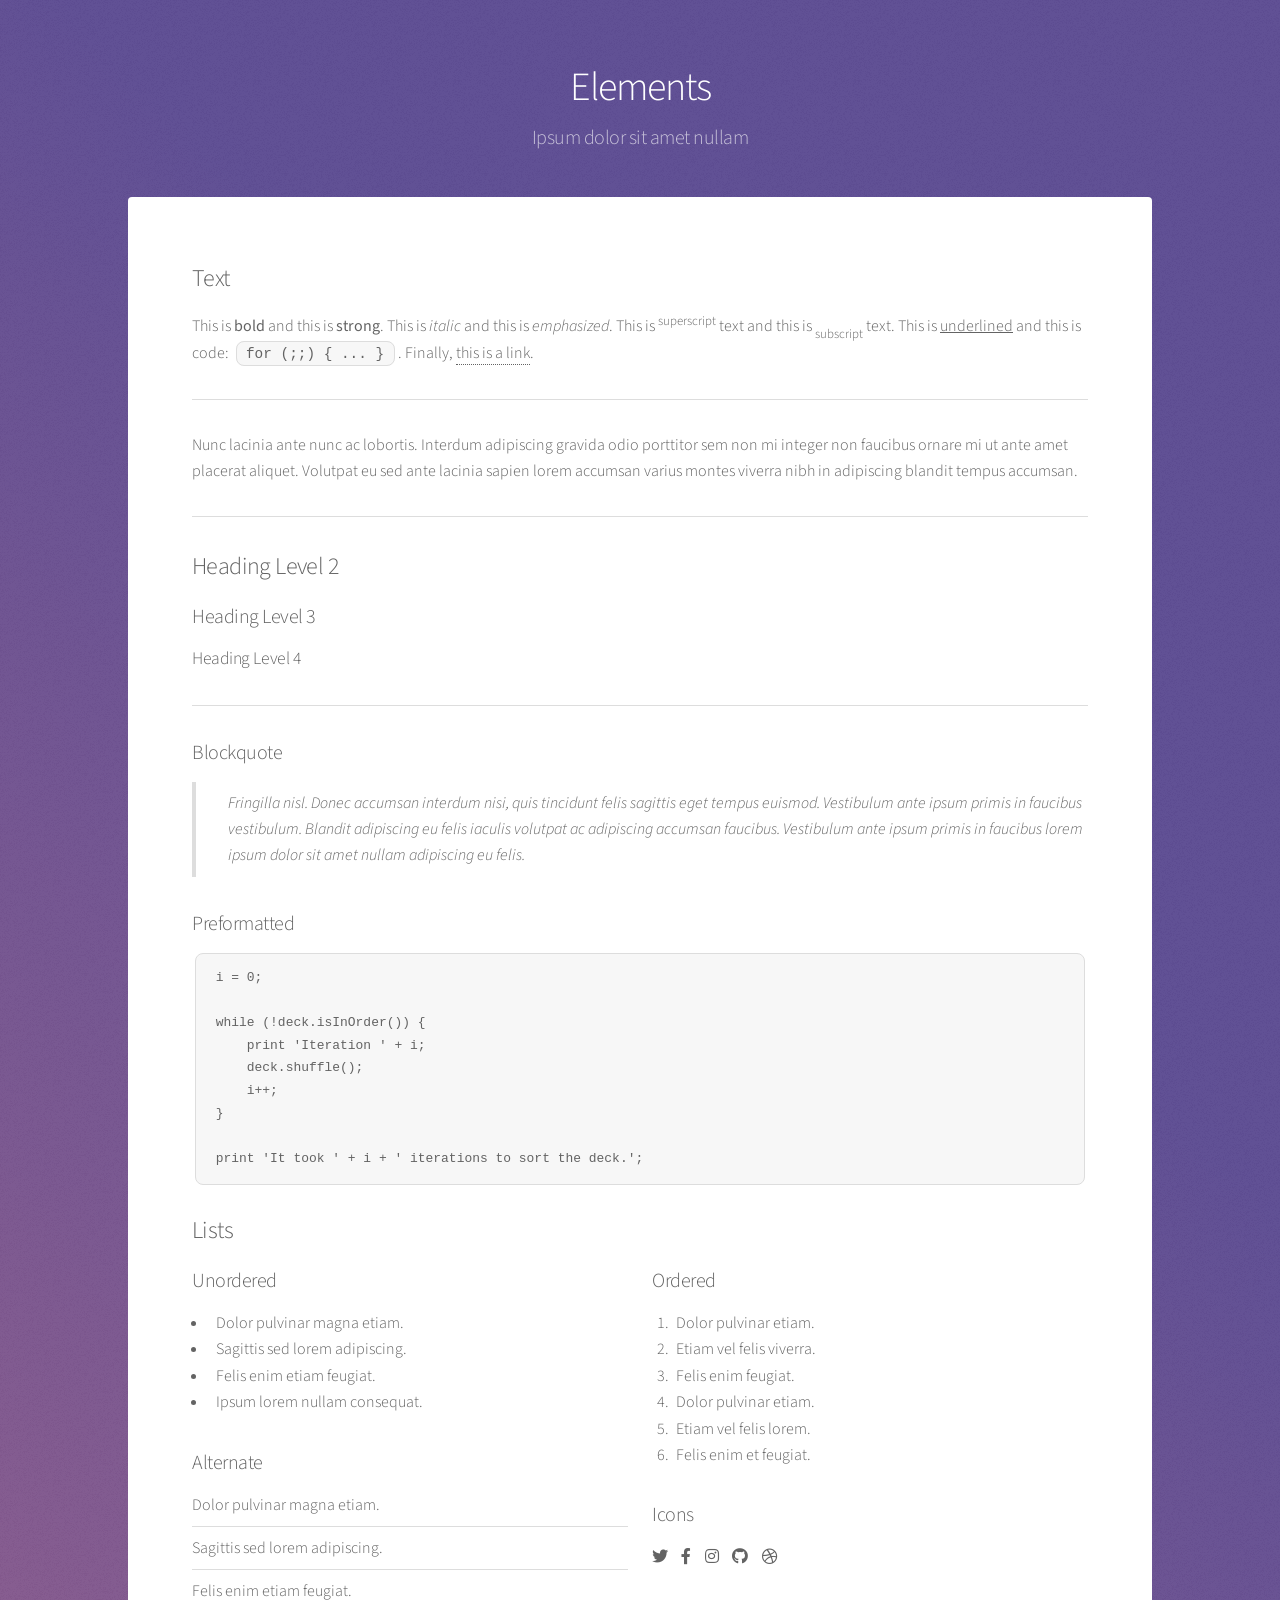
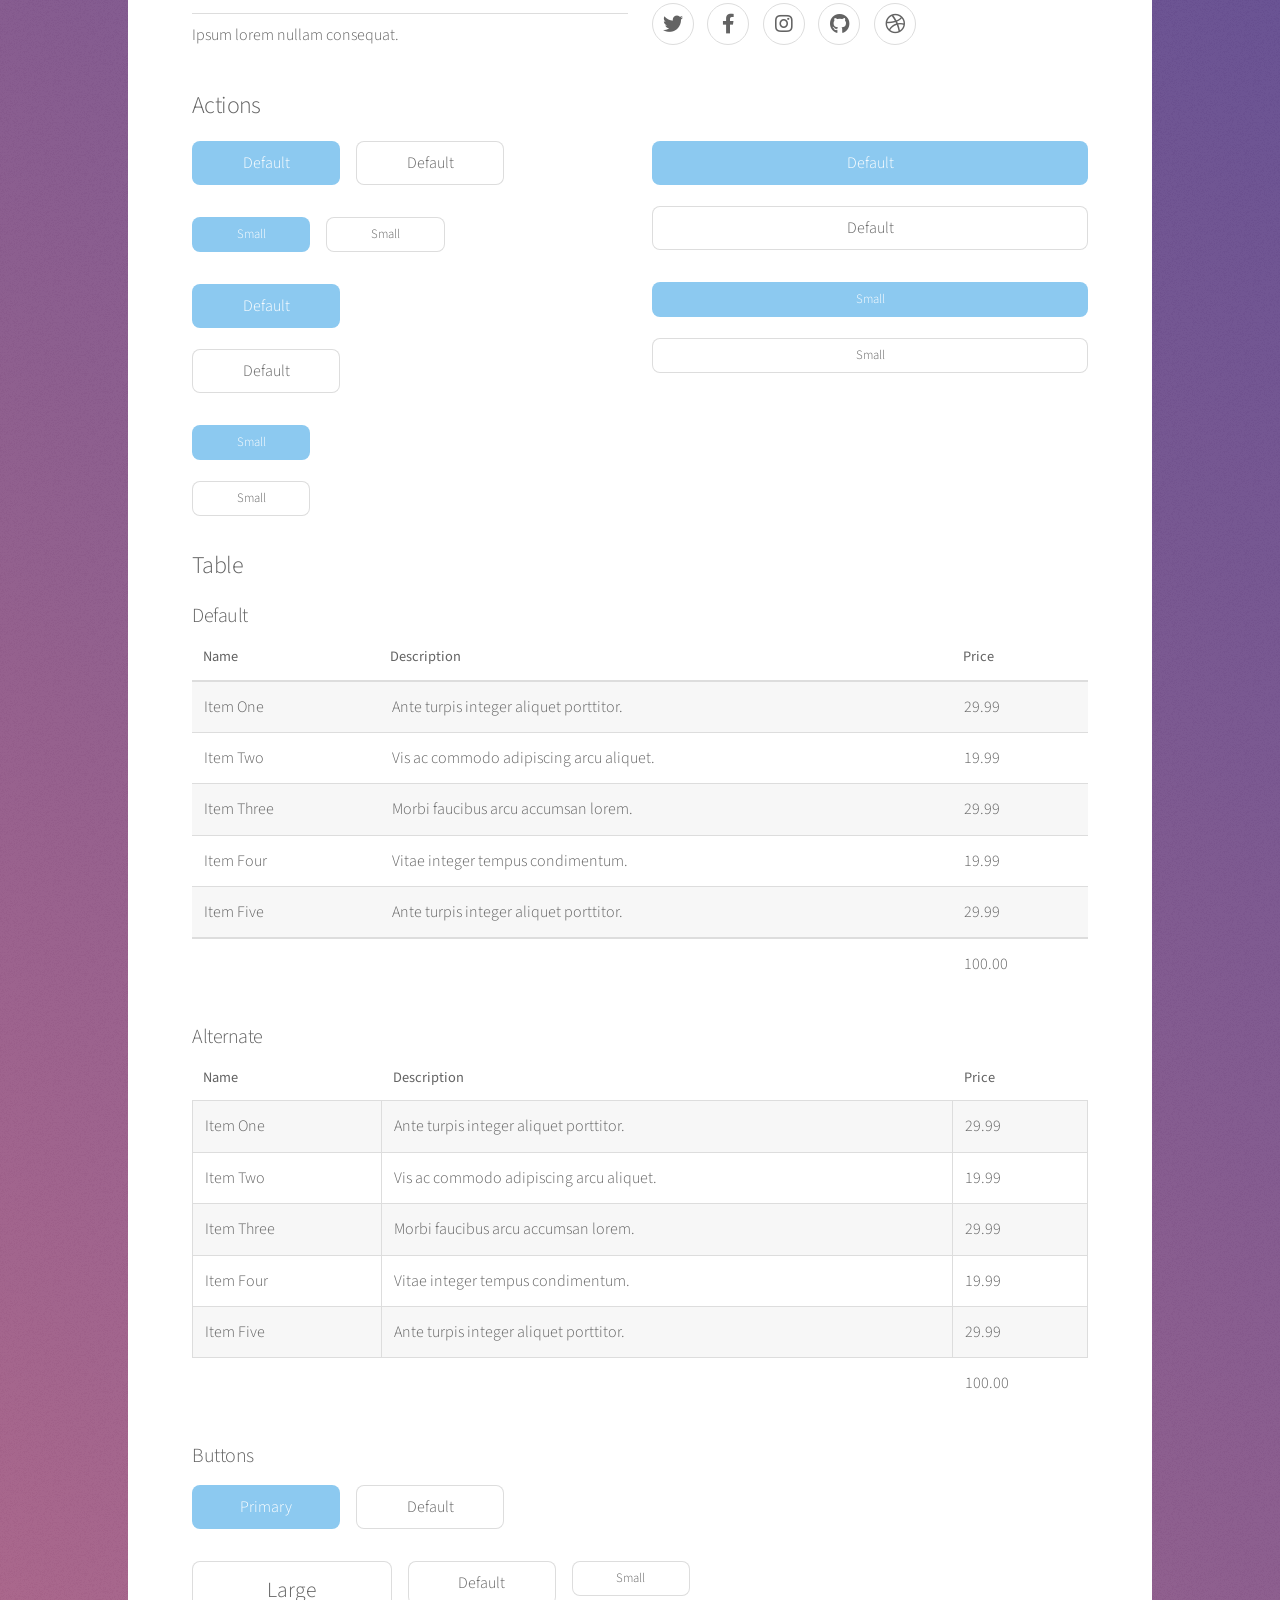
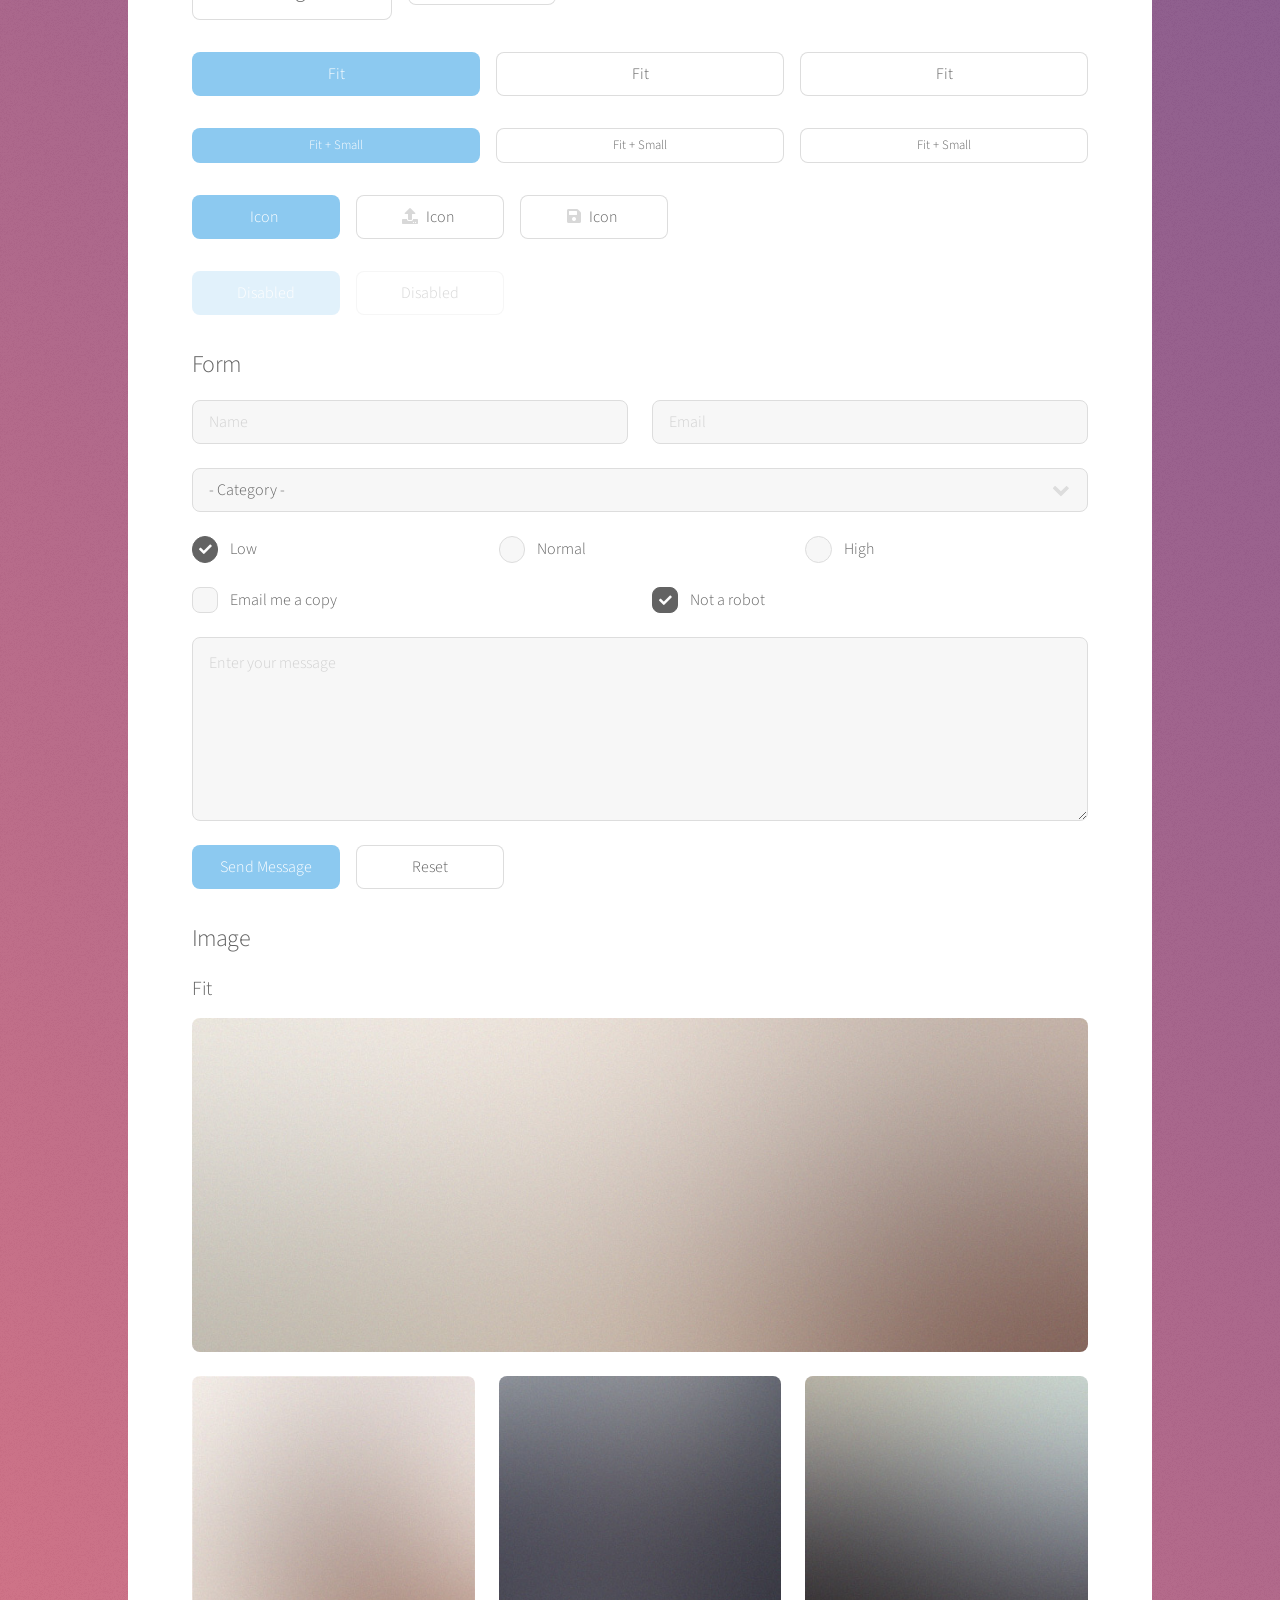
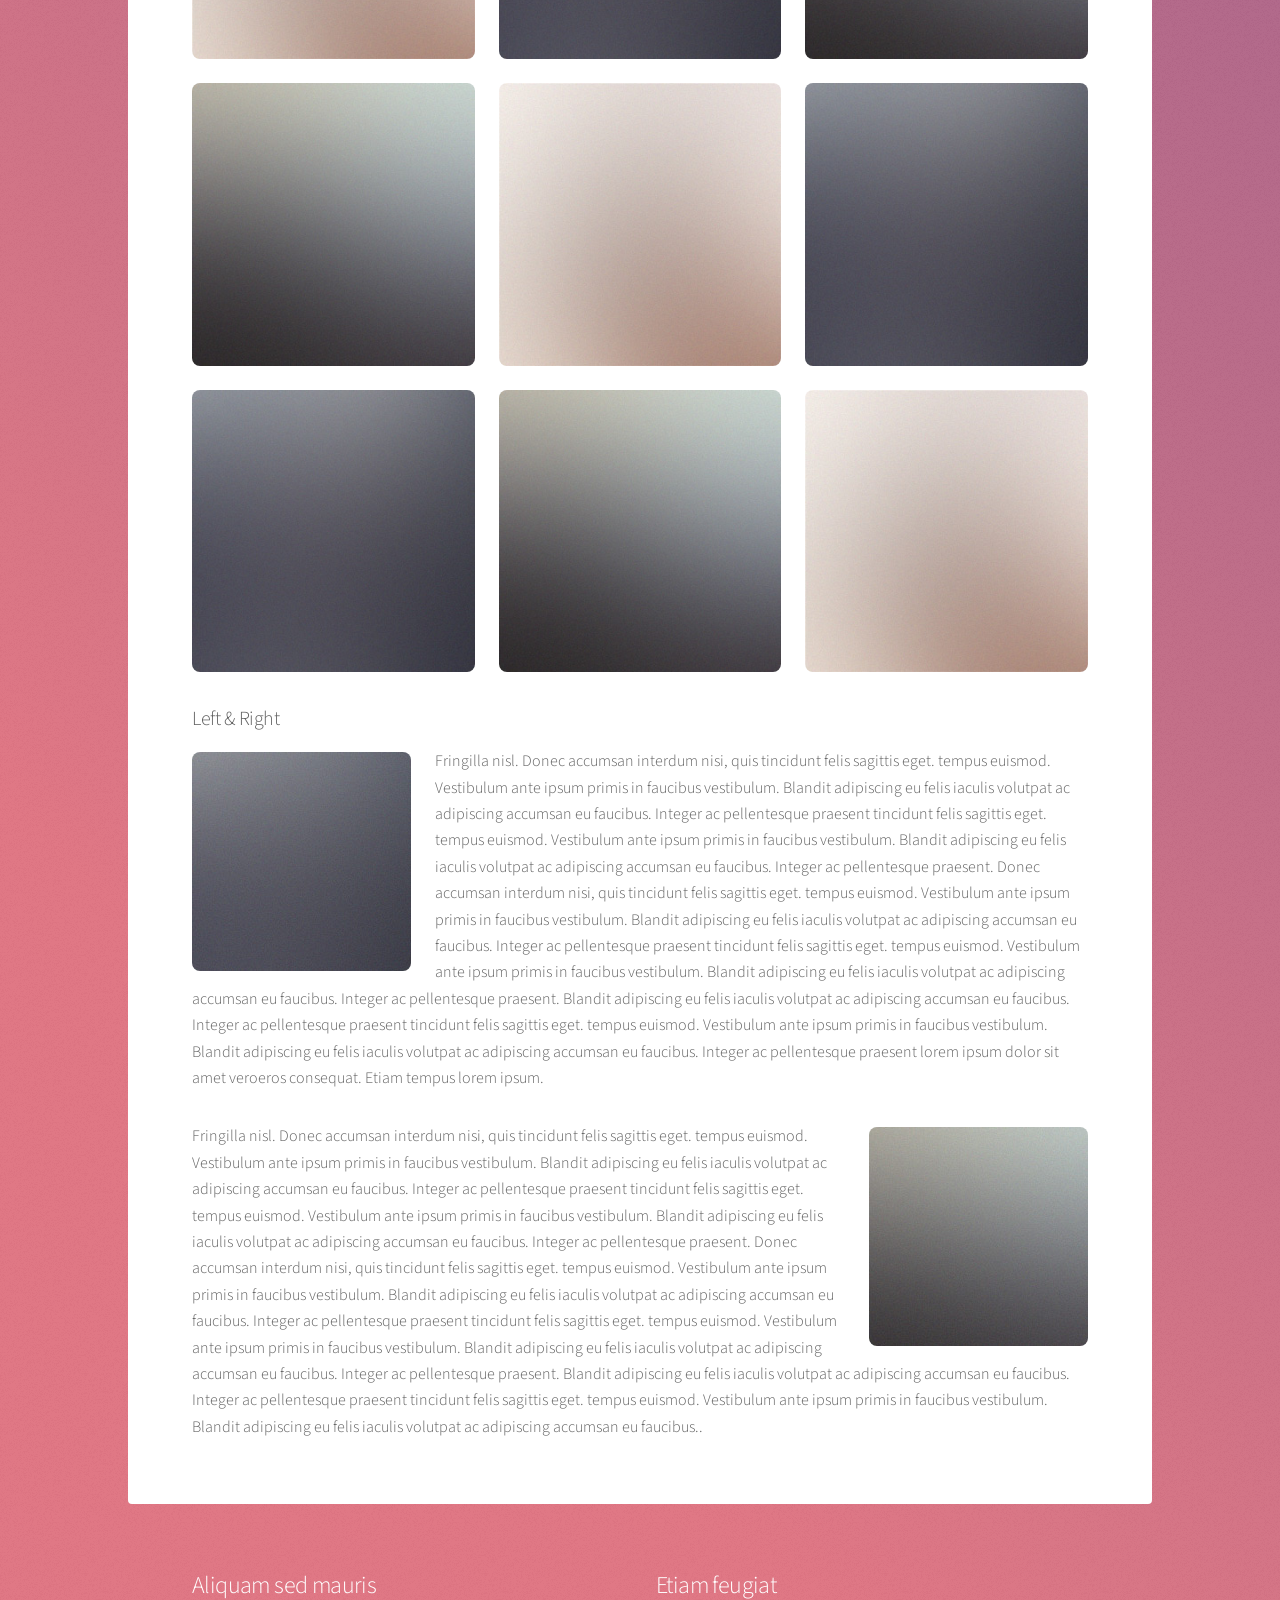
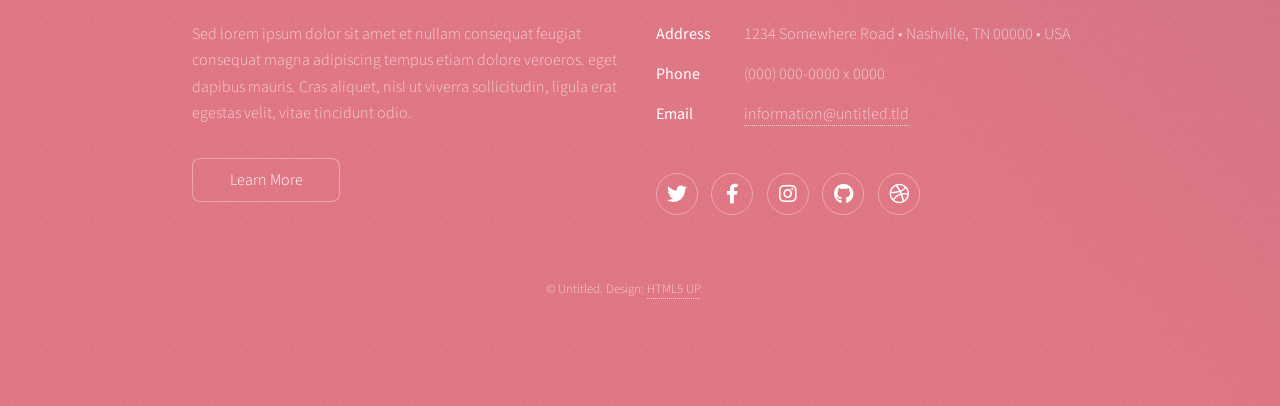
<file: form/html5up-stellar/elements.html>
<!DOCTYPE HTML>
<!--
	Stellar by HTML5 UP
	html5up.net | @ajlkn
	Free for personal and commercial use under the CCA 3.0 license (html5up.net/license)
-->
<html>
	<head>
		<title>Elements - Stellar by HTML5 UP</title>
		<meta charset="utf-8" />
		<meta name="viewport" content="width=device-width, initial-scale=1, user-scalable=no" />
		<link rel="stylesheet" href="assets/css/main.css" />
		<noscript><link rel="stylesheet" href="assets/css/noscript.css" /></noscript>
	</head>
	<body class="is-preload">

		<!-- Wrapper -->
			<div id="wrapper">

				<!-- Header -->
					<header id="header">
						<h1>Elements</h1>
						<p>Ipsum dolor sit amet nullam</p>
					</header>

				<!-- Main -->
					<div id="main">

						<!-- Content -->
							<section id="content" class="main">

								<!-- Text -->
									<section>
										<h2>Text</h2>
										<p>This is <b>bold</b> and this is <strong>strong</strong>. This is <i>italic</i> and this is <em>emphasized</em>.
										This is <sup>superscript</sup> text and this is <sub>subscript</sub> text.
										This is <u>underlined</u> and this is code: <code>for (;;) { ... }</code>. Finally, <a href="#">this is a link</a>.</p>
										<hr />
										<p>Nunc lacinia ante nunc ac lobortis. Interdum adipiscing gravida odio porttitor sem non mi integer non faucibus ornare mi ut ante amet placerat aliquet. Volutpat eu sed ante lacinia sapien lorem accumsan varius montes viverra nibh in adipiscing blandit tempus accumsan.</p>
										<hr />
										<h2>Heading Level 2</h2>
										<h3>Heading Level 3</h3>
										<h4>Heading Level 4</h4>
										<hr />
										<h3>Blockquote</h3>
										<blockquote>Fringilla nisl. Donec accumsan interdum nisi, quis tincidunt felis sagittis eget tempus euismod. Vestibulum ante ipsum primis in faucibus vestibulum. Blandit adipiscing eu felis iaculis volutpat ac adipiscing accumsan faucibus. Vestibulum ante ipsum primis in faucibus lorem ipsum dolor sit amet nullam adipiscing eu felis.</blockquote>
										<h3>Preformatted</h3>
										<pre><code>i = 0;

while (!deck.isInOrder()) {
    print 'Iteration ' + i;
    deck.shuffle();
    i++;
}

print 'It took ' + i + ' iterations to sort the deck.';</code></pre>
									</section>

								<!-- Lists -->
									<section>
										<h2>Lists</h2>
										<div class="row">
											<div class="col-6 col-12-medium">
												<h3>Unordered</h3>
												<ul>
													<li>Dolor pulvinar magna etiam.</li>
													<li>Sagittis sed lorem adipiscing.</li>
													<li>Felis enim etiam feugiat.</li>
													<li>Ipsum lorem nullam consequat.</li>
												</ul>
												<h3>Alternate</h3>
												<ul class="alt">
													<li>Dolor pulvinar magna etiam.</li>
													<li>Sagittis sed lorem adipiscing.</li>
													<li>Felis enim etiam feugiat.</li>
													<li>Ipsum lorem nullam consequat.</li>
												</ul>
											</div>
											<div class="col-6 col-12-medium">
												<h3>Ordered</h3>
												<ol>
													<li>Dolor pulvinar etiam.</li>
													<li>Etiam vel felis viverra.</li>
													<li>Felis enim feugiat.</li>
													<li>Dolor pulvinar etiam.</li>
													<li>Etiam vel felis lorem.</li>
													<li>Felis enim et feugiat.</li>
												</ol>
												<h3>Icons</h3>
												<ul class="icons">
													<li><a href="#" class="icon brands fa-twitter"><span class="label">Twitter</span></a></li>
													<li><a href="#" class="icon brands fa-facebook-f"><span class="label">Facebook</span></a></li>
													<li><a href="#" class="icon brands fa-instagram"><span class="label">Instagram</span></a></li>
													<li><a href="#" class="icon brands fa-github"><span class="label">GitHub</span></a></li>
													<li><a href="#" class="icon brands fa-dribbble"><span class="label">Dribbble</span></a></li>
												</ul>
												<ul class="icons">
													<li><a href="#" class="icon brands alt fa-twitter"><span class="label">Twitter</span></a></li>
													<li><a href="#" class="icon brands alt fa-facebook-f"><span class="label">Facebook</span></a></li>
													<li><a href="#" class="icon brands alt fa-instagram"><span class="label">Instagram</span></a></li>
													<li><a href="#" class="icon brands alt fa-github"><span class="label">GitHub</span></a></li>
													<li><a href="#" class="icon brands alt fa-dribbble"><span class="label">Dribbble</span></a></li>
												</ul>
											</div>
										</div>
										<h2>Actions</h2>
										<div class="row">
											<div class="col-6 col-12-medium">
												<ul class="actions">
													<li><a href="#" class="button primary">Default</a></li>
													<li><a href="#" class="button">Default</a></li>
												</ul>
												<ul class="actions small">
													<li><a href="#" class="button primary small">Small</a></li>
													<li><a href="#" class="button small">Small</a></li>
												</ul>
												<ul class="actions stacked">
													<li><a href="#" class="button primary">Default</a></li>
													<li><a href="#" class="button">Default</a></li>
												</ul>
												<ul class="actions stacked">
													<li><a href="#" class="button primary small">Small</a></li>
													<li><a href="#" class="button small">Small</a></li>
												</ul>
											</div>
											<div class="col-6 col-12-medium">
												<ul class="actions stacked">
													<li><a href="#" class="button primary fit">Default</a></li>
													<li><a href="#" class="button fit">Default</a></li>
												</ul>
												<ul class="actions stacked">
													<li><a href="#" class="button primary small fit">Small</a></li>
													<li><a href="#" class="button small fit">Small</a></li>
												</ul>
											</div>
										</div>
									</section>

								<!-- Table -->
									<section>
										<h2>Table</h2>
										<h3>Default</h3>
										<div class="table-wrapper">
											<table>
												<thead>
													<tr>
														<th>Name</th>
														<th>Description</th>
														<th>Price</th>
													</tr>
												</thead>
												<tbody>
													<tr>
														<td>Item One</td>
														<td>Ante turpis integer aliquet porttitor.</td>
														<td>29.99</td>
													</tr>
													<tr>
														<td>Item Two</td>
														<td>Vis ac commodo adipiscing arcu aliquet.</td>
														<td>19.99</td>
													</tr>
													<tr>
														<td>Item Three</td>
														<td> Morbi faucibus arcu accumsan lorem.</td>
														<td>29.99</td>
													</tr>
													<tr>
														<td>Item Four</td>
														<td>Vitae integer tempus condimentum.</td>
														<td>19.99</td>
													</tr>
													<tr>
														<td>Item Five</td>
														<td>Ante turpis integer aliquet porttitor.</td>
														<td>29.99</td>
													</tr>
												</tbody>
												<tfoot>
													<tr>
														<td colspan="2"></td>
														<td>100.00</td>
													</tr>
												</tfoot>
											</table>
										</div>

										<h3>Alternate</h3>
										<div class="table-wrapper">
											<table class="alt">
												<thead>
													<tr>
														<th>Name</th>
														<th>Description</th>
														<th>Price</th>
													</tr>
												</thead>
												<tbody>
													<tr>
														<td>Item One</td>
														<td>Ante turpis integer aliquet porttitor.</td>
														<td>29.99</td>
													</tr>
													<tr>
														<td>Item Two</td>
														<td>Vis ac commodo adipiscing arcu aliquet.</td>
														<td>19.99</td>
													</tr>
													<tr>
														<td>Item Three</td>
														<td> Morbi faucibus arcu accumsan lorem.</td>
														<td>29.99</td>
													</tr>
													<tr>
														<td>Item Four</td>
														<td>Vitae integer tempus condimentum.</td>
														<td>19.99</td>
													</tr>
													<tr>
														<td>Item Five</td>
														<td>Ante turpis integer aliquet porttitor.</td>
														<td>29.99</td>
													</tr>
												</tbody>
												<tfoot>
													<tr>
														<td colspan="2"></td>
														<td>100.00</td>
													</tr>
												</tfoot>
											</table>
										</div>
									</section>

								<!-- Buttons -->
									<section>
										<h3>Buttons</h3>
										<ul class="actions">
											<li><a href="#" class="button primary">Primary</a></li>
											<li><a href="#" class="button">Default</a></li>
										</ul>
										<ul class="actions">
											<li><a href="#" class="button large">Large</a></li>
											<li><a href="#" class="button">Default</a></li>
											<li><a href="#" class="button small">Small</a></li>
										</ul>
										<ul class="actions fit">
											<li><a href="#" class="button primary fit">Fit</a></li>
											<li><a href="#" class="button fit">Fit</a></li>
											<li><a href="#" class="button fit">Fit</a></li>
										</ul>
										<ul class="actions fit small">
											<li><a href="#" class="button primary fit small">Fit + Small</a></li>
											<li><a href="#" class="button fit small">Fit + Small</a></li>
											<li><a href="#" class="button fit small">Fit + Small</a></li>
										</ul>
										<ul class="actions">
											<li><a href="#" class="button primary icon solidfa-download">Icon</a></li>
											<li><a href="#" class="button icon solid fa-upload">Icon</a></li>
											<li><a href="#" class="button icon solid fa-save">Icon</a></li>
										</ul>
										<ul class="actions">
											<li><span class="button primary disabled">Disabled</span></li>
											<li><span class="button disabled">Disabled</span></li>
										</ul>
									</section>

								<!-- Form -->
									<section>
										<h2>Form</h2>
										<form method="post" action="#">
											<div class="row gtr-uniform">
												<div class="col-6 col-12-xsmall">
													<input type="text" name="demo-name" id="demo-name" value="" placeholder="Name" />
												</div>
												<div class="col-6 col-12-xsmall">
													<input type="email" name="demo-email" id="demo-email" value="" placeholder="Email" />
												</div>
												<div class="col-12">
													<select name="demo-category" id="demo-category">
														<option value="">- Category -</option>
														<option value="1">Manufacturing</option>
														<option value="1">Shipping</option>
														<option value="1">Administration</option>
														<option value="1">Human Resources</option>
													</select>
												</div>
												<div class="col-4 col-12-small">
													<input type="radio" id="demo-priority-low" name="demo-priority" checked>
													<label for="demo-priority-low">Low</label>
												</div>
												<div class="col-4 col-12-small">
													<input type="radio" id="demo-priority-normal" name="demo-priority">
													<label for="demo-priority-normal">Normal</label>
												</div>
												<div class="col-4 col-12-small">
													<input type="radio" id="demo-priority-high" name="demo-priority">
													<label for="demo-priority-high">High</label>
												</div>
												<div class="col-6 col-12-small">
													<input type="checkbox" id="demo-copy" name="demo-copy">
													<label for="demo-copy">Email me a copy</label>
												</div>
												<div class="col-6 col-12-small">
													<input type="checkbox" id="demo-human" name="demo-human" checked>
													<label for="demo-human">Not a robot</label>
												</div>
												<div class="col-12">
													<textarea name="demo-message" id="demo-message" placeholder="Enter your message" rows="6"></textarea>
												</div>
												<div class="col-12">
													<ul class="actions">
														<li><input type="submit" value="Send Message" class="primary" /></li>
														<li><input type="reset" value="Reset" /></li>
													</ul>
												</div>
											</div>
										</form>
									</section>

								<!-- Image -->
									<section>
										<h2>Image</h2>
										<h3>Fit</h3>
										<div class="box alt">
											<div class="row gtr-uniform">
												<div class="col-12"><span class="image fit"><img src="images/pic04.jpg" alt="" /></span></div>
												<div class="col-4"><span class="image fit"><img src="images/pic01.jpg" alt="" /></span></div>
												<div class="col-4"><span class="image fit"><img src="images/pic02.jpg" alt="" /></span></div>
												<div class="col-4"><span class="image fit"><img src="images/pic03.jpg" alt="" /></span></div>
												<div class="col-4"><span class="image fit"><img src="images/pic03.jpg" alt="" /></span></div>
												<div class="col-4"><span class="image fit"><img src="images/pic01.jpg" alt="" /></span></div>
												<div class="col-4"><span class="image fit"><img src="images/pic02.jpg" alt="" /></span></div>
												<div class="col-4"><span class="image fit"><img src="images/pic02.jpg" alt="" /></span></div>
												<div class="col-4"><span class="image fit"><img src="images/pic03.jpg" alt="" /></span></div>
												<div class="col-4"><span class="image fit"><img src="images/pic01.jpg" alt="" /></span></div>
											</div>
										</div>
										<h3>Left &amp; Right</h3>
										<p><span class="image left"><img src="images/pic05.jpg" alt="" /></span>Fringilla nisl. Donec accumsan interdum nisi, quis tincidunt felis sagittis eget. tempus euismod. Vestibulum ante ipsum primis in faucibus vestibulum. Blandit adipiscing eu felis iaculis volutpat ac adipiscing accumsan eu faucibus. Integer ac pellentesque praesent tincidunt felis sagittis eget. tempus euismod. Vestibulum ante ipsum primis in faucibus vestibulum. Blandit adipiscing eu felis iaculis volutpat ac adipiscing accumsan eu faucibus. Integer ac pellentesque praesent. Donec accumsan interdum nisi, quis tincidunt felis sagittis eget. tempus euismod. Vestibulum ante ipsum primis in faucibus vestibulum. Blandit adipiscing eu felis iaculis volutpat ac adipiscing accumsan eu faucibus. Integer ac pellentesque praesent tincidunt felis sagittis eget. tempus euismod. Vestibulum ante ipsum primis in faucibus vestibulum. Blandit adipiscing eu felis iaculis volutpat ac adipiscing accumsan eu faucibus. Integer ac pellentesque praesent. Blandit adipiscing eu felis iaculis volutpat ac adipiscing accumsan eu faucibus. Integer ac pellentesque praesent tincidunt felis sagittis eget. tempus euismod. Vestibulum ante ipsum primis in faucibus vestibulum. Blandit adipiscing eu felis iaculis volutpat ac adipiscing accumsan eu faucibus. Integer ac pellentesque praesent lorem ipsum dolor sit amet veroeros consequat. Etiam tempus lorem ipsum.</p>
										<p><span class="image right"><img src="images/pic06.jpg" alt="" /></span>Fringilla nisl. Donec accumsan interdum nisi, quis tincidunt felis sagittis eget. tempus euismod. Vestibulum ante ipsum primis in faucibus vestibulum. Blandit adipiscing eu felis iaculis volutpat ac adipiscing accumsan eu faucibus. Integer ac pellentesque praesent tincidunt felis sagittis eget. tempus euismod. Vestibulum ante ipsum primis in faucibus vestibulum. Blandit adipiscing eu felis iaculis volutpat ac adipiscing accumsan eu faucibus. Integer ac pellentesque praesent. Donec accumsan interdum nisi, quis tincidunt felis sagittis eget. tempus euismod. Vestibulum ante ipsum primis in faucibus vestibulum. Blandit adipiscing eu felis iaculis volutpat ac adipiscing accumsan eu faucibus. Integer ac pellentesque praesent tincidunt felis sagittis eget. tempus euismod. Vestibulum ante ipsum primis in faucibus vestibulum. Blandit adipiscing eu felis iaculis volutpat ac adipiscing accumsan eu faucibus. Integer ac pellentesque praesent. Blandit adipiscing eu felis iaculis volutpat ac adipiscing accumsan eu faucibus. Integer ac pellentesque praesent tincidunt felis sagittis eget. tempus euismod. Vestibulum ante ipsum primis in faucibus vestibulum. Blandit adipiscing eu felis iaculis volutpat ac adipiscing accumsan eu faucibus..</p>
									</section>

							</section>

					</div>

				<!-- Footer -->
					<footer id="footer">
						<section>
							<h2>Aliquam sed mauris</h2>
							<p>Sed lorem ipsum dolor sit amet et nullam consequat feugiat consequat magna adipiscing tempus etiam dolore veroeros. eget dapibus mauris. Cras aliquet, nisl ut viverra sollicitudin, ligula erat egestas velit, vitae tincidunt odio.</p>
							<ul class="actions">
								<li><a href="#" class="button">Learn More</a></li>
							</ul>
						</section>
						<section>
							<h2>Etiam feugiat</h2>
							<dl class="alt">
								<dt>Address</dt>
								<dd>1234 Somewhere Road &bull; Nashville, TN 00000 &bull; USA</dd>
								<dt>Phone</dt>
								<dd>(000) 000-0000 x 0000</dd>
								<dt>Email</dt>
								<dd><a href="#">information@untitled.tld</a></dd>
							</dl>
							<ul class="icons">
								<li><a href="#" class="icon brands fa-twitter alt"><span class="label">Twitter</span></a></li>
								<li><a href="#" class="icon brands fa-facebook-f alt"><span class="label">Facebook</span></a></li>
								<li><a href="#" class="icon brands fa-instagram alt"><span class="label">Instagram</span></a></li>
								<li><a href="#" class="icon brands fa-github alt"><span class="label">GitHub</span></a></li>
								<li><a href="#" class="icon brands fa-dribbble alt"><span class="label">Dribbble</span></a></li>
							</ul>
						</section>
						<p class="copyright">&copy; Untitled. Design: <a href="https://html5up.net">HTML5 UP</a>.</p>
					</footer>

			</div>

		<!-- Scripts -->
			<script src="assets/js/jquery.min.js"></script>
			<script src="assets/js/jquery.scrollex.min.js"></script>
			<script src="assets/js/jquery.scrolly.min.js"></script>
			<script src="assets/js/browser.min.js"></script>
			<script src="assets/js/breakpoints.min.js"></script>
			<script src="assets/js/util.js"></script>
			<script src="assets/js/main.js"></script>

	</body>
</html>
</file>
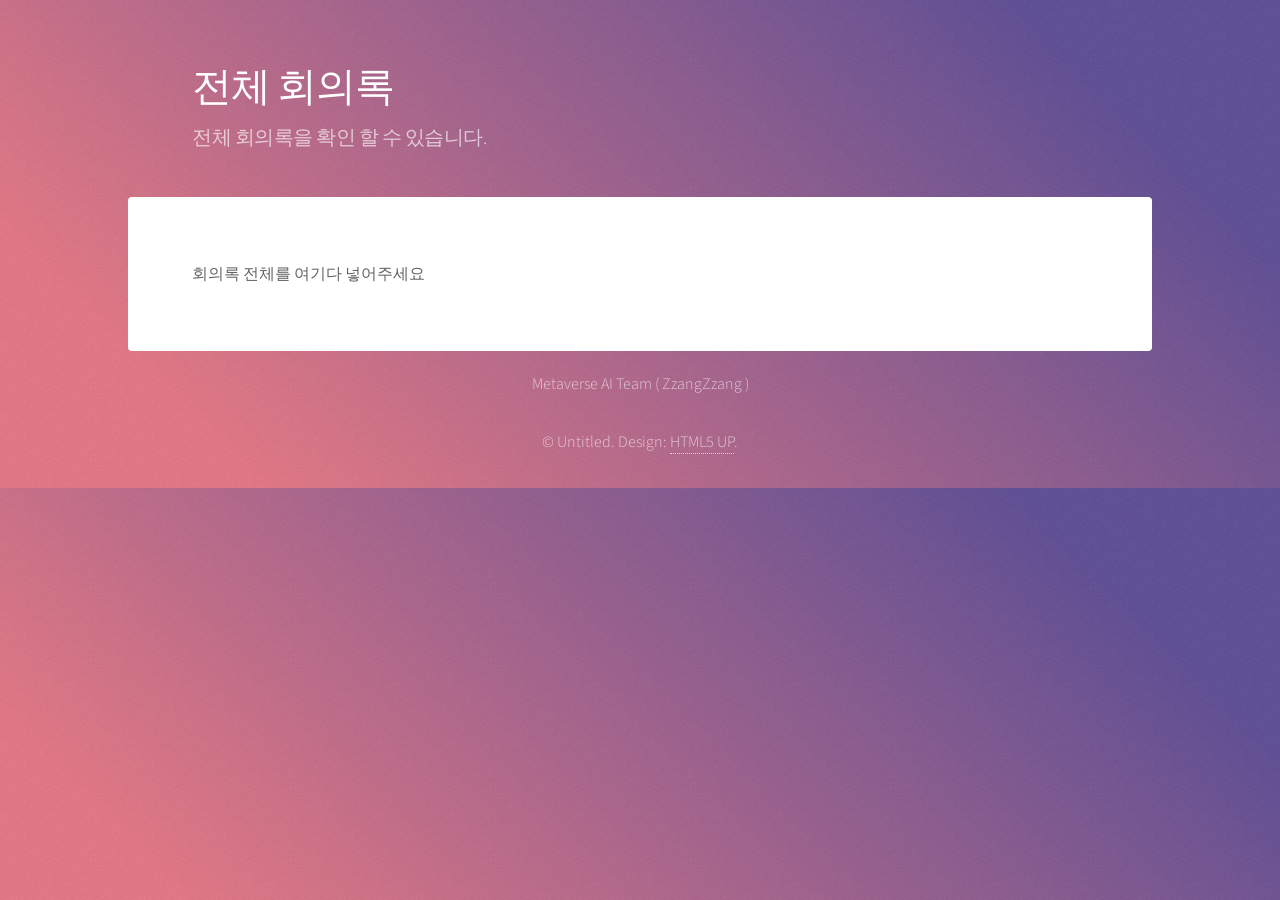
<file: form/html5up-stellar/generic.html>
<!DOCTYPE HTML>
<!--
	Stellar by HTML5 UP
	html5up.net | @ajlkn
	Free for personal and commercial use under the CCA 3.0 license (html5up.net/license)
-->
<html>
	<head>
		<title>Generic - Stellar by HTML5 UP</title>
		<meta charset="utf-8" />
		<meta name="viewport" content="width=device-width, initial-scale=1, user-scalable=no" />
		<link rel="stylesheet" href="assets/css/main.css" />
		<noscript><link rel="stylesheet" href="assets/css/noscript.css" /></noscript>
	</head>
	<body class="is-preload">

		<!-- Wrapper -->
			<div id="wrapper">

				<!-- Header -->
					<header id="header" style="text-align: left">
						<h1 style="text-align: left">전체 회의록</h1>
						<p>전체 회의록을 확인 할 수 있습니다.</p>
					</header>

				<!-- Main -->
					<div id="main">

						<!-- Content -->
							<section id="content" class="main">

								<p>회의록 전체를 여기다 넣어주세요</p>
								</section>

					</div>

				<!-- Footer -->
					<footer style="text-align: center; margin-top: 20px;" >
						<section>

							<p>Metaverse AI Team ( ZzangZzang )</p>
						</section>


						<p class="copyright">&copy; Untitled. Design: <a href="https://html5up.net">HTML5 UP</a>.</p>
					</footer>

			</div>

		<!-- Scripts -->
			<script src="assets/js/jquery.min.js"></script>
			<script src="assets/js/jquery.scrollex.min.js"></script>
			<script src="assets/js/jquery.scrolly.min.js"></script>
			<script src="assets/js/browser.min.js"></script>
			<script src="assets/js/breakpoints.min.js"></script>
			<script src="assets/js/util.js"></script>
			<script src="assets/js/main.js"></script>

	</body>
</html>
</file>
<file: form/html5up-stellar/assets/css/noscript.css>
/*
	Stellar by HTML5 UP
	html5up.net | @ajlkn
	Free for personal and commercial use under the CCA 3.0 license (html5up.net/license)
*/

/* Header */

	body.is-preload #header.alt > * {
		opacity: 1;
	}

	body.is-preload #header.alt .logo {
		-moz-transform: none;
		-webkit-transform: none;
		-ms-transform: none;
		transform: none;
	}
</file>
<file: form/html5up-stellar/assets/css/main.css>
@import url(fontawesome-all.min.css);
@import 'https://fonts.googleapis.com/css?family=Source+Sans+Pro:300,400';

/*
	Stellar by HTML5 UP
	html5up.net | @ajlkn
	Free for personal and commercial use under the CCA 3.0 license (html5up.net/license)
*/

html, body, div, span, applet, object,
iframe, h1, h2, h3, h4, h5, h6, p, blockquote,
pre, a, abbr, acronym, address, big, cite,
code, del, dfn, em, img, ins, kbd, q, s, samp,
small, strike, strong, sub, sup, tt, var, b,
u, i, center, dl, dt, dd, ol, ul, li, fieldset,
form, label, legend, table, caption, tbody,
tfoot, thead, tr, th, td, article, aside,
canvas, details, embed, figure, figcaption,
footer, header, hgroup, menu, nav, output, ruby,
section, summary, time, mark, audio, video {
	margin: 0;
	padding: 0;
	border: 0;
	font-size: 100%;
	font: inherit;
	vertical-align: baseline;}

article, aside, details, figcaption, figure,
footer, header, hgroup, menu, nav, section {
	display: block;}

body {
	line-height: 1;
}

ol, ul {
	list-style: none;
}

blockquote, q {
	quotes: none;
}

	blockquote:before, blockquote:after, q:before, q:after {
		content: '';
		content: none;
	}

table {
	border-collapse: collapse;
	border-spacing: 0;
}

body {
	-webkit-text-size-adjust: none;
}

mark {
	background-color: transparent;
	color: inherit;
}

input::-moz-focus-inner {
	border: 0;
	padding: 0;
}

input, select, textarea {
	-moz-appearance: none;
	-webkit-appearance: none;
	-ms-appearance: none;
	appearance: none;
}

/* Basic */

	@-ms-viewport {
		width: device-width;
	}

	body {
		-ms-overflow-style: scrollbar;
	}

	@media screen and (max-width: 480px) {

		html, body {
			min-width: 320px;
		}

	}

	html {
		box-sizing: border-box;
	}

	*, *:before, *:after {
		box-sizing: inherit;
	}

	body {
		background-color: #935d8c;
		background-image: url("images/overlay.png"), -moz-linear-gradient(45deg, #e37682 15%, #5f4d93 85%);
		background-image: url("images/overlay.png"), -webkit-linear-gradient(45deg, #e37682 15%, #5f4d93 85%);
		background-image: url("images/overlay.png"), -ms-linear-gradient(45deg, #e37682 15%, #5f4d93 85%);
		background-image: url("images/overlay.png"), linear-gradient(45deg, #e37682 15%, #5f4d93 85%);
	}

		body.is-preload *, body.is-preload *:before, body.is-preload *:after {
			-moz-animation: none !important;
			-webkit-animation: none !important;
			-ms-animation: none !important;
			animation: none !important;
			-moz-transition: none !important;
			-webkit-transition: none !important;
			-ms-transition: none !important;
			transition: none !important;
		}

/* Type */

	body {
		background-color: #935d8c;
		color: rgba(255, 255, 255, 0.65);
	}

	body, input, select, textarea {
		font-family: "Source Sans Pro", Helvetica, sans-serif;
		font-size: 17pt;
		font-weight: 300;
		line-height: 1.65;
	}

		@media screen and (max-width: 1680px) {

			body, input, select, textarea {
				font-size: 14pt;
			}

		}

		@media screen and (max-width: 1280px) {

			body, input, select, textarea {
				font-size: 12pt;
			}

		}

		@media screen and (max-width: 360px) {

			body, input, select, textarea {
				font-size: 11pt;
			}

		}

	a {
		-moz-transition: color 0.2s ease, border-bottom 0.2s ease;
		-webkit-transition: color 0.2s ease, border-bottom 0.2s ease;
		-ms-transition: color 0.2s ease, border-bottom 0.2s ease;
		transition: color 0.2s ease, border-bottom 0.2s ease;
		text-decoration: none;
		border-bottom: dotted 1px;
		color: inherit;
	}

		a:hover {
			border-bottom-color: transparent;
		}

	strong, b {
		font-weight: 400;
	}

	em, i {
		font-style: italic;
	}

	p {
		margin: 0 0 2em 0;
	}

		p.content {
			-moz-columns: 20em 2;
			-webkit-columns: 20em 2;
			-ms-columns: 20em 2;
			columns: 20em 2;
			-moz-column-gap: 2em;
			-webkit-column-gap: 2em;
			-ms-column-gap: 2em;
			column-gap: 2em;
			text-align: justify;
		}

	h1, h2, h3, h4, h5, h6 {
		font-weight: 300;
		line-height: 1.5;
		margin: 0 0 0.7em 0;
		letter-spacing: -0.025em;
	}

		h1 a, h2 a, h3 a, h4 a, h5 a, h6 a {
			color: inherit;
			text-decoration: none;
		}

	h1 {
		font-size: 2.5em;
		line-height: 1.2;
	}

	h2 {
		font-size: 1.5em;
	}

	h3 {
		font-size: 1.25em;
	}

	h4 {
		font-size: 1.1em;
	}

	h5 {
		font-size: 0.9em;
	}

	h6 {
		font-size: 0.7em;
	}

	@media screen and (max-width: 736px) {

		h1 {
			font-size: 2em;
		}

	}

	sub {
		font-size: 0.8em;
		position: relative;
		top: 0.5em;
	}

	sup {
		font-size: 0.8em;
		position: relative;
		top: -0.5em;
	}

	blockquote {
		border-left: solid 4px;
		font-style: italic;
		margin: 0 0 2em 0;
		padding: 0.5em 0 0.5em 2em;
	}

	code {
		border-radius: 8px;
		border: solid 1px;
		font-family: "Courier New", monospace;
		font-size: 0.9em;
		margin: 0 0.25em;
		padding: 0.25em 0.65em;
	}

	pre {
		-webkit-overflow-scrolling: touch;
		font-family: "Courier New", monospace;
		font-size: 0.9em;
		margin: 0 0 2em 0;
	}

		pre code {
			display: block;
			line-height: 1.75;
			padding: 1em 1.5em;
			overflow-x: auto;
		}

	hr {
		border: 0;
		border-bottom: solid 1px;
		margin: 2em 0;
	}

		hr.major {
			margin: 3em 0;
		}

	.align-left {
		text-align: left;
	}

	.align-center {
		text-align: center;
	}

	.align-right {
		text-align: right;
	}

	input, select, textarea {
		color: #ffffff;
	}

	a:hover {
		color: #ffffff;
	}

	strong, b {
		color: #ffffff;
	}

	h1, h2, h3, h4, h5, h6 {
		color: #ffffff;
	}

	blockquote {
		border-left-color: rgba(255, 255, 255, 0.35);
	}

	code {
		background: rgba(255, 255, 255, 0.075);
		border-color: rgba(255, 255, 255, 0.35);
	}

	hr {
		border-bottom-color: rgba(255, 255, 255, 0.35);
	}

/* Row */

	.row {
		display: flex;
		flex-wrap: wrap;
		box-sizing: border-box;
		align-items: stretch;
	}

		.row > * {
			box-sizing: border-box;
		}

		.row.gtr-uniform > * > :last-child {
			margin-bottom: 0;
		}

		.row.aln-left {
			justify-content: flex-start;
		}

		.row.aln-center {
			justify-content: center;
		}

		.row.aln-right {
			justify-content: flex-end;
		}

		.row.aln-top {
			align-items: flex-start;
		}

		.row.aln-middle {
			align-items: center;
		}

		.row.aln-bottom {
			align-items: flex-end;
		}

		.row > .imp {
			order: -1;
		}

		.row > .col-1 {
			width: 8.33333%;
		}

		.row > .off-1 {
			margin-left: 8.33333%;
		}

		.row > .col-2 {
			width: 16.66667%;
		}

		.row > .off-2 {
			margin-left: 16.66667%;
		}

		.row > .col-3 {
			width: 25%;
		}

		.row > .off-3 {
			margin-left: 25%;
		}

		.row > .col-4 {
			width: 33.33333%;
		}

		.row > .off-4 {
			margin-left: 33.33333%;
		}

		.row > .col-5 {
			width: 41.66667%;
		}

		.row > .off-5 {
			margin-left: 41.66667%;
		}

		.row > .col-6 {
			width: 50%;
		}

		.row > .off-6 {
			margin-left: 50%;
		}

		.row > .col-7 {
			width: 58.33333%;
		}

		.row > .off-7 {
			margin-left: 58.33333%;
		}

		.row > .col-8 {
			width: 66.66667%;
		}

		.row > .off-8 {
			margin-left: 66.66667%;
		}

		.row > .col-9 {
			width: 75%;
		}

		.row > .off-9 {
			margin-left: 75%;
		}

		.row > .col-10 {
			width: 83.33333%;
		}

		.row > .off-10 {
			margin-left: 83.33333%;
		}

		.row > .col-11 {
			width: 91.66667%;
		}

		.row > .off-11 {
			margin-left: 91.66667%;
		}

		.row > .col-12 {
			width: 100%;
		}

		.row > .off-12 {
			margin-left: 100%;
		}

		.row.gtr-0 {
			margin-top: 0;
			margin-left: 0em;
		}

			.row.gtr-0 > * {
				padding: 0 0 0 0em;
			}

			.row.gtr-0.gtr-uniform {
				margin-top: 0em;
			}

				.row.gtr-0.gtr-uniform > * {
					padding-top: 0em;
				}

		.row.gtr-25 {
			margin-top: 0;
			margin-left: -0.375em;
		}

			.row.gtr-25 > * {
				padding: 0 0 0 0.375em;
			}

			.row.gtr-25.gtr-uniform {
				margin-top: -0.375em;
			}

				.row.gtr-25.gtr-uniform > * {
					padding-top: 0.375em;
				}

		.row.gtr-50 {
			margin-top: 0;
			margin-left: -0.75em;
		}

			.row.gtr-50 > * {
				padding: 0 0 0 0.75em;
			}

			.row.gtr-50.gtr-uniform {
				margin-top: -0.75em;
			}

				.row.gtr-50.gtr-uniform > * {
					padding-top: 0.75em;
				}

		.row {
			margin-top: 0;
			margin-left: -1.5em;
		}

			.row > * {
				padding: 0 0 0 1.5em;
			}

			.row.gtr-uniform {
				margin-top: -1.5em;
			}

				.row.gtr-uniform > * {
					padding-top: 1.5em;
				}

		.row.gtr-150 {
			margin-top: 0;
			margin-left: -2.25em;
		}

			.row.gtr-150 > * {
				padding: 0 0 0 2.25em;
			}

			.row.gtr-150.gtr-uniform {
				margin-top: -2.25em;
			}

				.row.gtr-150.gtr-uniform > * {
					padding-top: 2.25em;
				}

		.row.gtr-200 {
			margin-top: 0;
			margin-left: -3em;
		}

			.row.gtr-200 > * {
				padding: 0 0 0 3em;
			}

			.row.gtr-200.gtr-uniform {
				margin-top: -3em;
			}

				.row.gtr-200.gtr-uniform > * {
					padding-top: 3em;
				}

		@media screen and (max-width: 1680px) {

			.row {
				display: flex;
				flex-wrap: wrap;
				box-sizing: border-box;
				align-items: stretch;
			}

				.row > * {
					box-sizing: border-box;
				}

				.row.gtr-uniform > * > :last-child {
					margin-bottom: 0;
				}

				.row.aln-left {
					justify-content: flex-start;
				}

				.row.aln-center {
					justify-content: center;
				}

				.row.aln-right {
					justify-content: flex-end;
				}

				.row.aln-top {
					align-items: flex-start;
				}

				.row.aln-middle {
					align-items: center;
				}

				.row.aln-bottom {
					align-items: flex-end;
				}

				.row > .imp-xlarge {
					order: -1;
				}

				.row > .col-1-xlarge {
					width: 8.33333%;
				}

				.row > .off-1-xlarge {
					margin-left: 8.33333%;
				}

				.row > .col-2-xlarge {
					width: 16.66667%;
				}

				.row > .off-2-xlarge {
					margin-left: 16.66667%;
				}

				.row > .col-3-xlarge {
					width: 25%;
				}

				.row > .off-3-xlarge {
					margin-left: 25%;
				}

				.row > .col-4-xlarge {
					width: 33.33333%;
				}

				.row > .off-4-xlarge {
					margin-left: 33.33333%;
				}

				.row > .col-5-xlarge {
					width: 41.66667%;
				}

				.row > .off-5-xlarge {
					margin-left: 41.66667%;
				}

				.row > .col-6-xlarge {
					width: 50%;
				}

				.row > .off-6-xlarge {
					margin-left: 50%;
				}

				.row > .col-7-xlarge {
					width: 58.33333%;
				}

				.row > .off-7-xlarge {
					margin-left: 58.33333%;
				}

				.row > .col-8-xlarge {
					width: 66.66667%;
				}

				.row > .off-8-xlarge {
					margin-left: 66.66667%;
				}

				.row > .col-9-xlarge {
					width: 75%;
				}

				.row > .off-9-xlarge {
					margin-left: 75%;
				}

				.row > .col-10-xlarge {
					width: 83.33333%;
				}

				.row > .off-10-xlarge {
					margin-left: 83.33333%;
				}

				.row > .col-11-xlarge {
					width: 91.66667%;
				}

				.row > .off-11-xlarge {
					margin-left: 91.66667%;
				}

				.row > .col-12-xlarge {
					width: 100%;
				}

				.row > .off-12-xlarge {
					margin-left: 100%;
				}

				.row.gtr-0 {
					margin-top: 0;
					margin-left: 0em;
				}

					.row.gtr-0 > * {
						padding: 0 0 0 0em;
					}

					.row.gtr-0.gtr-uniform {
						margin-top: 0em;
					}

						.row.gtr-0.gtr-uniform > * {
							padding-top: 0em;
						}

				.row.gtr-25 {
					margin-top: 0;
					margin-left: -0.375em;
				}

					.row.gtr-25 > * {
						padding: 0 0 0 0.375em;
					}

					.row.gtr-25.gtr-uniform {
						margin-top: -0.375em;
					}

						.row.gtr-25.gtr-uniform > * {
							padding-top: 0.375em;
						}

				.row.gtr-50 {
					margin-top: 0;
					margin-left: -0.75em;
				}

					.row.gtr-50 > * {
						padding: 0 0 0 0.75em;
					}

					.row.gtr-50.gtr-uniform {
						margin-top: -0.75em;
					}

						.row.gtr-50.gtr-uniform > * {
							padding-top: 0.75em;
						}

				.row {
					margin-top: 0;
					margin-left: -1.5em;
				}

					.row > * {
						padding: 0 0 0 1.5em;
					}

					.row.gtr-uniform {
						margin-top: -1.5em;
					}

						.row.gtr-uniform > * {
							padding-top: 1.5em;
						}

				.row.gtr-150 {
					margin-top: 0;
					margin-left: -2.25em;
				}

					.row.gtr-150 > * {
						padding: 0 0 0 2.25em;
					}

					.row.gtr-150.gtr-uniform {
						margin-top: -2.25em;
					}

						.row.gtr-150.gtr-uniform > * {
							padding-top: 2.25em;
						}

				.row.gtr-200 {
					margin-top: 0;
					margin-left: -3em;
				}

					.row.gtr-200 > * {
						padding: 0 0 0 3em;
					}

					.row.gtr-200.gtr-uniform {
						margin-top: -3em;
					}

						.row.gtr-200.gtr-uniform > * {
							padding-top: 3em;
						}

		}

		@media screen and (max-width: 1280px) {

			.row {
				display: flex;
				flex-wrap: wrap;
				box-sizing: border-box;
				align-items: stretch;
			}

				.row > * {
					box-sizing: border-box;
				}

				.row.gtr-uniform > * > :last-child {
					margin-bottom: 0;
				}

				.row.aln-left {
					justify-content: flex-start;
				}

				.row.aln-center {
					justify-content: center;
				}

				.row.aln-right {
					justify-content: flex-end;
				}

				.row.aln-top {
					align-items: flex-start;
				}

				.row.aln-middle {
					align-items: center;
				}

				.row.aln-bottom {
					align-items: flex-end;
				}

				.row > .imp-large {
					order: -1;
				}

				.row > .col-1-large {
					width: 8.33333%;
				}

				.row > .off-1-large {
					margin-left: 8.33333%;
				}

				.row > .col-2-large {
					width: 16.66667%;
				}

				.row > .off-2-large {
					margin-left: 16.66667%;
				}

				.row > .col-3-large {
					width: 25%;
				}

				.row > .off-3-large {
					margin-left: 25%;
				}

				.row > .col-4-large {
					width: 33.33333%;
				}

				.row > .off-4-large {
					margin-left: 33.33333%;
				}

				.row > .col-5-large {
					width: 41.66667%;
				}

				.row > .off-5-large {
					margin-left: 41.66667%;
				}

				.row > .col-6-large {
					width: 50%;
				}

				.row > .off-6-large {
					margin-left: 50%;
				}

				.row > .col-7-large {
					width: 58.33333%;
				}

				.row > .off-7-large {
					margin-left: 58.33333%;
				}

				.row > .col-8-large {
					width: 66.66667%;
				}

				.row > .off-8-large {
					margin-left: 66.66667%;
				}

				.row > .col-9-large {
					width: 75%;
				}

				.row > .off-9-large {
					margin-left: 75%;
				}

				.row > .col-10-large {
					width: 83.33333%;
				}

				.row > .off-10-large {
					margin-left: 83.33333%;
				}

				.row > .col-11-large {
					width: 91.66667%;
				}

				.row > .off-11-large {
					margin-left: 91.66667%;
				}

				.row > .col-12-large {
					width: 100%;
				}

				.row > .off-12-large {
					margin-left: 100%;
				}

				.row.gtr-0 {
					margin-top: 0;
					margin-left: 0em;
				}

					.row.gtr-0 > * {
						padding: 0 0 0 0em;
					}

					.row.gtr-0.gtr-uniform {
						margin-top: 0em;
					}

						.row.gtr-0.gtr-uniform > * {
							padding-top: 0em;
						}

				.row.gtr-25 {
					margin-top: 0;
					margin-left: -0.375em;
				}

					.row.gtr-25 > * {
						padding: 0 0 0 0.375em;
					}

					.row.gtr-25.gtr-uniform {
						margin-top: -0.375em;
					}

						.row.gtr-25.gtr-uniform > * {
							padding-top: 0.375em;
						}

				.row.gtr-50 {
					margin-top: 0;
					margin-left: -0.75em;
				}

					.row.gtr-50 > * {
						padding: 0 0 0 0.75em;
					}

					.row.gtr-50.gtr-uniform {
						margin-top: -0.75em;
					}

						.row.gtr-50.gtr-uniform > * {
							padding-top: 0.75em;
						}

				.row {
					margin-top: 0;
					margin-left: -1.5em;
				}

					.row > * {
						padding: 0 0 0 1.5em;
					}

					.row.gtr-uniform {
						margin-top: -1.5em;
					}

						.row.gtr-uniform > * {
							padding-top: 1.5em;
						}

				.row.gtr-150 {
					margin-top: 0;
					margin-left: -2.25em;
				}

					.row.gtr-150 > * {
						padding: 0 0 0 2.25em;
					}

					.row.gtr-150.gtr-uniform {
						margin-top: -2.25em;
					}

						.row.gtr-150.gtr-uniform > * {
							padding-top: 2.25em;
						}

				.row.gtr-200 {
					margin-top: 0;
					margin-left: -3em;
				}

					.row.gtr-200 > * {
						padding: 0 0 0 3em;
					}

					.row.gtr-200.gtr-uniform {
						margin-top: -3em;
					}

						.row.gtr-200.gtr-uniform > * {
							padding-top: 3em;
						}

		}

		@media screen and (max-width: 980px) {

			.row {
				display: flex;
				flex-wrap: wrap;
				box-sizing: border-box;
				align-items: stretch;
			}

				.row > * {
					box-sizing: border-box;
				}

				.row.gtr-uniform > * > :last-child {
					margin-bottom: 0;
				}

				.row.aln-left {
					justify-content: flex-start;
				}

				.row.aln-center {
					justify-content: center;
				}

				.row.aln-right {
					justify-content: flex-end;
				}

				.row.aln-top {
					align-items: flex-start;
				}

				.row.aln-middle {
					align-items: center;
				}

				.row.aln-bottom {
					align-items: flex-end;
				}

				.row > .imp-medium {
					order: -1;
				}

				.row > .col-1-medium {
					width: 8.33333%;
				}

				.row > .off-1-medium {
					margin-left: 8.33333%;
				}

				.row > .col-2-medium {
					width: 16.66667%;
				}

				.row > .off-2-medium {
					margin-left: 16.66667%;
				}

				.row > .col-3-medium {
					width: 25%;
				}

				.row > .off-3-medium {
					margin-left: 25%;
				}

				.row > .col-4-medium {
					width: 33.33333%;
				}

				.row > .off-4-medium {
					margin-left: 33.33333%;
				}

				.row > .col-5-medium {
					width: 41.66667%;
				}

				.row > .off-5-medium {
					margin-left: 41.66667%;
				}

				.row > .col-6-medium {
					width: 50%;
				}

				.row > .off-6-medium {
					margin-left: 50%;
				}

				.row > .col-7-medium {
					width: 58.33333%;
				}

				.row > .off-7-medium {
					margin-left: 58.33333%;
				}

				.row > .col-8-medium {
					width: 66.66667%;
				}

				.row > .off-8-medium {
					margin-left: 66.66667%;
				}

				.row > .col-9-medium {
					width: 75%;
				}

				.row > .off-9-medium {
					margin-left: 75%;
				}

				.row > .col-10-medium {
					width: 83.33333%;
				}

				.row > .off-10-medium {
					margin-left: 83.33333%;
				}

				.row > .col-11-medium {
					width: 91.66667%;
				}

				.row > .off-11-medium {
					margin-left: 91.66667%;
				}

				.row > .col-12-medium {
					width: 100%;
				}

				.row > .off-12-medium {
					margin-left: 100%;
				}

				.row.gtr-0 {
					margin-top: 0;
					margin-left: 0em;
				}

					.row.gtr-0 > * {
						padding: 0 0 0 0em;
					}

					.row.gtr-0.gtr-uniform {
						margin-top: 0em;
					}

						.row.gtr-0.gtr-uniform > * {
							padding-top: 0em;
						}

				.row.gtr-25 {
					margin-top: 0;
					margin-left: -0.375em;
				}

					.row.gtr-25 > * {
						padding: 0 0 0 0.375em;
					}

					.row.gtr-25.gtr-uniform {
						margin-top: -0.375em;
					}

						.row.gtr-25.gtr-uniform > * {
							padding-top: 0.375em;
						}

				.row.gtr-50 {
					margin-top: 0;
					margin-left: -0.75em;
				}

					.row.gtr-50 > * {
						padding: 0 0 0 0.75em;
					}

					.row.gtr-50.gtr-uniform {
						margin-top: -0.75em;
					}

						.row.gtr-50.gtr-uniform > * {
							padding-top: 0.75em;
						}

				.row {
					margin-top: 0;
					margin-left: -1.5em;
				}

					.row > * {
						padding: 0 0 0 1.5em;
					}

					.row.gtr-uniform {
						margin-top: -1.5em;
					}

						.row.gtr-uniform > * {
							padding-top: 1.5em;
						}

				.row.gtr-150 {
					margin-top: 0;
					margin-left: -2.25em;
				}

					.row.gtr-150 > * {
						padding: 0 0 0 2.25em;
					}

					.row.gtr-150.gtr-uniform {
						margin-top: -2.25em;
					}

						.row.gtr-150.gtr-uniform > * {
							padding-top: 2.25em;
						}

				.row.gtr-200 {
					margin-top: 0;
					margin-left: -3em;
				}

					.row.gtr-200 > * {
						padding: 0 0 0 3em;
					}

					.row.gtr-200.gtr-uniform {
						margin-top: -3em;
					}

						.row.gtr-200.gtr-uniform > * {
							padding-top: 3em;
						}

		}

		@media screen and (max-width: 736px) {

			.row {
				display: flex;
				flex-wrap: wrap;
				box-sizing: border-box;
				align-items: stretch;
			}

				.row > * {
					box-sizing: border-box;
				}

				.row.gtr-uniform > * > :last-child {
					margin-bottom: 0;
				}

				.row.aln-left {
					justify-content: flex-start;
				}

				.row.aln-center {
					justify-content: center;
				}

				.row.aln-right {
					justify-content: flex-end;
				}

				.row.aln-top {
					align-items: flex-start;
				}

				.row.aln-middle {
					align-items: center;
				}

				.row.aln-bottom {
					align-items: flex-end;
				}

				.row > .imp-small {
					order: -1;
				}

				.row > .col-1-small {
					width: 8.33333%;
				}

				.row > .off-1-small {
					margin-left: 8.33333%;
				}

				.row > .col-2-small {
					width: 16.66667%;
				}

				.row > .off-2-small {
					margin-left: 16.66667%;
				}

				.row > .col-3-small {
					width: 25%;
				}

				.row > .off-3-small {
					margin-left: 25%;
				}

				.row > .col-4-small {
					width: 33.33333%;
				}

				.row > .off-4-small {
					margin-left: 33.33333%;
				}

				.row > .col-5-small {
					width: 41.66667%;
				}

				.row > .off-5-small {
					margin-left: 41.66667%;
				}

				.row > .col-6-small {
					width: 50%;
				}

				.row > .off-6-small {
					margin-left: 50%;
				}

				.row > .col-7-small {
					width: 58.33333%;
				}

				.row > .off-7-small {
					margin-left: 58.33333%;
				}

				.row > .col-8-small {
					width: 66.66667%;
				}

				.row > .off-8-small {
					margin-left: 66.66667%;
				}

				.row > .col-9-small {
					width: 75%;
				}

				.row > .off-9-small {
					margin-left: 75%;
				}

				.row > .col-10-small {
					width: 83.33333%;
				}

				.row > .off-10-small {
					margin-left: 83.33333%;
				}

				.row > .col-11-small {
					width: 91.66667%;
				}

				.row > .off-11-small {
					margin-left: 91.66667%;
				}

				.row > .col-12-small {
					width: 100%;
				}

				.row > .off-12-small {
					margin-left: 100%;
				}

				.row.gtr-0 {
					margin-top: 0;
					margin-left: 0em;
				}

					.row.gtr-0 > * {
						padding: 0 0 0 0em;
					}

					.row.gtr-0.gtr-uniform {
						margin-top: 0em;
					}

						.row.gtr-0.gtr-uniform > * {
							padding-top: 0em;
						}

				.row.gtr-25 {
					margin-top: 0;
					margin-left: -0.25em;
				}

					.row.gtr-25 > * {
						padding: 0 0 0 0.25em;
					}

					.row.gtr-25.gtr-uniform {
						margin-top: -0.25em;
					}

						.row.gtr-25.gtr-uniform > * {
							padding-top: 0.25em;
						}

				.row.gtr-50 {
					margin-top: 0;
					margin-left: -0.5em;
				}

					.row.gtr-50 > * {
						padding: 0 0 0 0.5em;
					}

					.row.gtr-50.gtr-uniform {
						margin-top: -0.5em;
					}

						.row.gtr-50.gtr-uniform > * {
							padding-top: 0.5em;
						}

				.row {
					margin-top: 0;
					margin-left: -1em;
				}

					.row > * {
						padding: 0 0 0 1em;
					}

					.row.gtr-uniform {
						margin-top: -1em;
					}

						.row.gtr-uniform > * {
							padding-top: 1em;
						}

				.row.gtr-150 {
					margin-top: 0;
					margin-left: -1.5em;
				}

					.row.gtr-150 > * {
						padding: 0 0 0 1.5em;
					}

					.row.gtr-150.gtr-uniform {
						margin-top: -1.5em;
					}

						.row.gtr-150.gtr-uniform > * {
							padding-top: 1.5em;
						}

				.row.gtr-200 {
					margin-top: 0;
					margin-left: -2em;
				}

					.row.gtr-200 > * {
						padding: 0 0 0 2em;
					}

					.row.gtr-200.gtr-uniform {
						margin-top: -2em;
					}

						.row.gtr-200.gtr-uniform > * {
							padding-top: 2em;
						}

		}

		@media screen and (max-width: 480px) {

			.row {
				display: flex;
				flex-wrap: wrap;
				box-sizing: border-box;
				align-items: stretch;
			}

				.row > * {
					box-sizing: border-box;
				}

				.row.gtr-uniform > * > :last-child {
					margin-bottom: 0;
				}

				.row.aln-left {
					justify-content: flex-start;
				}

				.row.aln-center {
					justify-content: center;
				}

				.row.aln-right {
					justify-content: flex-end;
				}

				.row.aln-top {
					align-items: flex-start;
				}

				.row.aln-middle {
					align-items: center;
				}

				.row.aln-bottom {
					align-items: flex-end;
				}

				.row > .imp-xsmall {
					order: -1;
				}

				.row > .col-1-xsmall {
					width: 8.33333%;
				}

				.row > .off-1-xsmall {
					margin-left: 8.33333%;
				}

				.row > .col-2-xsmall {
					width: 16.66667%;
				}

				.row > .off-2-xsmall {
					margin-left: 16.66667%;
				}

				.row > .col-3-xsmall {
					width: 25%;
				}

				.row > .off-3-xsmall {
					margin-left: 25%;
				}

				.row > .col-4-xsmall {
					width: 33.33333%;
				}

				.row > .off-4-xsmall {
					margin-left: 33.33333%;
				}

				.row > .col-5-xsmall {
					width: 41.66667%;
				}

				.row > .off-5-xsmall {
					margin-left: 41.66667%;
				}

				.row > .col-6-xsmall {
					width: 50%;
				}

				.row > .off-6-xsmall {
					margin-left: 50%;
				}

				.row > .col-7-xsmall {
					width: 58.33333%;
				}

				.row > .off-7-xsmall {
					margin-left: 58.33333%;
				}

				.row > .col-8-xsmall {
					width: 66.66667%;
				}

				.row > .off-8-xsmall {
					margin-left: 66.66667%;
				}

				.row > .col-9-xsmall {
					width: 75%;
				}

				.row > .off-9-xsmall {
					margin-left: 75%;
				}

				.row > .col-10-xsmall {
					width: 83.33333%;
				}

				.row > .off-10-xsmall {
					margin-left: 83.33333%;
				}

				.row > .col-11-xsmall {
					width: 91.66667%;
				}

				.row > .off-11-xsmall {
					margin-left: 91.66667%;
				}

				.row > .col-12-xsmall {
					width: 100%;
				}

				.row > .off-12-xsmall {
					margin-left: 100%;
				}

				.row.gtr-0 {
					margin-top: 0;
					margin-left: 0em;
				}

					.row.gtr-0 > * {
						padding: 0 0 0 0em;
					}

					.row.gtr-0.gtr-uniform {
						margin-top: 0em;
					}

						.row.gtr-0.gtr-uniform > * {
							padding-top: 0em;
						}

				.row.gtr-25 {
					margin-top: 0;
					margin-left: -0.3125em;
				}

					.row.gtr-25 > * {
						padding: 0 0 0 0.3125em;
					}

					.row.gtr-25.gtr-uniform {
						margin-top: -0.3125em;
					}

						.row.gtr-25.gtr-uniform > * {
							padding-top: 0.3125em;
						}

				.row.gtr-50 {
					margin-top: 0;
					margin-left: -0.625em;
				}

					.row.gtr-50 > * {
						padding: 0 0 0 0.625em;
					}

					.row.gtr-50.gtr-uniform {
						margin-top: -0.625em;
					}

						.row.gtr-50.gtr-uniform > * {
							padding-top: 0.625em;
						}

				.row {
					margin-top: 0;
					margin-left: -1.25em;
				}

					.row > * {
						padding: 0 0 0 1.25em;
					}

					.row.gtr-uniform {
						margin-top: -1.25em;
					}

						.row.gtr-uniform > * {
							padding-top: 1.25em;
						}

				.row.gtr-150 {
					margin-top: 0;
					margin-left: -1.875em;
				}

					.row.gtr-150 > * {
						padding: 0 0 0 1.875em;
					}

					.row.gtr-150.gtr-uniform {
						margin-top: -1.875em;
					}

						.row.gtr-150.gtr-uniform > * {
							padding-top: 1.875em;
						}

				.row.gtr-200 {
					margin-top: 0;
					margin-left: -2.5em;
				}

					.row.gtr-200 > * {
						padding: 0 0 0 2.5em;
					}

					.row.gtr-200.gtr-uniform {
						margin-top: -2.5em;
					}

						.row.gtr-200.gtr-uniform > * {
							padding-top: 2.5em;
						}

		}

/* Box */

	.box {
		border-radius: 8px;
		border: solid;
		margin-bottom: 2em;
		padding: 1.5em;
	}

		.box > :last-child,
		.box > :last-child > :last-child,
		.box > :last-child > :last-child > :last-child {
			margin-bottom: 0;
		}

		.box.alt {
			border: 0;
			border-radius: 0;
			padding: 0;
		}

	.box {
		border-color: rgba(255, 255, 255, 0.35);
	}

/* Button */

	input[type="submit"],
	input[type="reset"],
	input[type="button"],
	button,
	.button {
		-moz-appearance: none;
		-webkit-appearance: none;
		-ms-appearance: none;
		appearance: none;
		-moz-transition: background-color 0.2s ease-in-out, color 0.2s ease-in-out;
		-webkit-transition: background-color 0.2s ease-in-out, color 0.2s ease-in-out;
		-ms-transition: background-color 0.2s ease-in-out, color 0.2s ease-in-out;
		transition: background-color 0.2s ease-in-out, color 0.2s ease-in-out;
		border-radius: 8px;
		border: 0;
		cursor: pointer;
		display: inline-block;
		font-weight: 300;
		height: 2.75em;
		line-height: 2.75em;
		min-width: 9.25em;
		padding: 0 1.5em;
		text-align: center;
		text-decoration: none;
		white-space: nowrap;
	}

		input[type="submit"].icon,
		input[type="reset"].icon,
		input[type="button"].icon,
		button.icon,
		.button.icon {
			padding-left: 1.35em;
		}

			input[type="submit"].icon:before,
			input[type="reset"].icon:before,
			input[type="button"].icon:before,
			button.icon:before,
			.button.icon:before {
				margin-right: 0.5em;
			}

		input[type="submit"].fit,
		input[type="reset"].fit,
		input[type="button"].fit,
		button.fit,
		.button.fit {
			width: 100%;
		}

		input[type="submit"].small,
		input[type="reset"].small,
		input[type="button"].small,
		button.small,
		.button.small {
			font-size: 0.8em;
		}

		input[type="submit"].large,
		input[type="reset"].large,
		input[type="button"].large,
		button.large,
		.button.large {
			font-size: 1.35em;
		}

		input[type="submit"].disabled, input[type="submit"]:disabled,
		input[type="reset"].disabled,
		input[type="reset"]:disabled,
		input[type="button"].disabled,
		input[type="button"]:disabled,
		button.disabled,
		button:disabled,
		.button.disabled,
		.button:disabled {
			pointer-events: none;
			opacity: 0.25;
		}

		@media screen and (max-width: 736px) {

			input[type="submit"],
			input[type="reset"],
			input[type="button"],
			button,
			.button {
				min-width: 0;
			}

		}

	input[type="submit"],
	input[type="reset"],
	input[type="button"],
	button,
	.button {
		background-color: transparent;
		box-shadow: inset 0 0 0 1px rgba(255, 255, 255, 0.35);
		color: #ffffff !important;
	}

		input[type="submit"]:hover,
		input[type="reset"]:hover,
		input[type="button"]:hover,
		button:hover,
		.button:hover {
			background-color: rgba(255, 255, 255, 0.075);
		}

		input[type="submit"]:active,
		input[type="reset"]:active,
		input[type="button"]:active,
		button:active,
		.button:active {
			background-color: rgba(255, 255, 255, 0.2);
		}

		input[type="submit"].icon:before,
		input[type="reset"].icon:before,
		input[type="button"].icon:before,
		button.icon:before,
		.button.icon:before {
			color: rgba(255, 255, 255, 0.5);
		}

		input[type="submit"].primary,
		input[type="reset"].primary,
		input[type="button"].primary,
		button.primary,
		.button.primary {
			background-color: #8cc9f0;
			color: #ffffff !important;
			box-shadow: none;
		}

			input[type="submit"].primary:hover,
			input[type="reset"].primary:hover,
			input[type="button"].primary:hover,
			button.primary:hover,
			.button.primary:hover {
				background-color: #9acff2;
			}

			input[type="submit"].primary:active,
			input[type="reset"].primary:active,
			input[type="button"].primary:active,
			button.primary:active,
			.button.primary:active {
				background-color: #7ec3ee;
			}

			input[type="submit"].primary.icon:before,
			input[type="reset"].primary.icon:before,
			input[type="button"].primary.icon:before,
			button.primary.icon:before,
			.button.primary.icon:before {
				color: #ffffff !important;
			}

/* Form */

	form {
		margin: 0 0 2em 0;
	}

	label {
		display: block;
		font-size: 0.9em;
		font-weight: 400;
		margin: 0 0 1em 0;
	}

	input[type="text"],
	input[type="password"],
	input[type="email"],
	select,
	textarea {
		-moz-appearance: none;
		-webkit-appearance: none;
		-ms-appearance: none;
		appearance: none;
		border-radius: 8px;
		border: solid 1px;
		color: inherit;
		display: block;
		outline: 0;
		padding: 0 1em;
		text-decoration: none;
		width: 100%;
	}

		input[type="text"]:invalid,
		input[type="password"]:invalid,
		input[type="email"]:invalid,
		select:invalid,
		textarea:invalid {
			box-shadow: none;
		}

	select {
		background-size: 1.25rem;
		background-repeat: no-repeat;
		background-position: calc(100% - 1rem) center;
		height: 2.75em;
		padding-right: 2.75em;
		text-overflow: ellipsis;
	}

		select:focus::-ms-value {
			background-color: transparent;
		}

		select::-ms-expand {
			display: none;
		}

	input[type="text"],
	input[type="password"],
	input[type="email"],
	select {
		height: 2.75em;
	}

	textarea {
		padding: 0.75em 1em;
	}

	input[type="checkbox"],
	input[type="radio"] {
		-moz-appearance: none;
		-webkit-appearance: none;
		-ms-appearance: none;
		appearance: none;
		display: block;
		float: left;
		margin-right: -2em;
		opacity: 0;
		width: 1em;
		z-index: -1;
	}

		input[type="checkbox"] + label,
		input[type="radio"] + label {
			text-decoration: none;
			cursor: pointer;
			display: inline-block;
			font-size: 1em;
			font-weight: 300;
			padding-left: 2.4em;
			padding-right: 0.75em;
			position: relative;
		}

			input[type="checkbox"] + label:before,
			input[type="radio"] + label:before {
				-moz-osx-font-smoothing: grayscale;
				-webkit-font-smoothing: antialiased;
				display: inline-block;
				font-style: normal;
				font-variant: normal;
				text-rendering: auto;
				line-height: 1;
				text-transform: none !important;
				font-family: 'Font Awesome 5 Free';
				font-weight: 900;
			}

			input[type="checkbox"] + label:before,
			input[type="radio"] + label:before {
				border-radius: 8px;
				border: solid 1px;
				content: '';
				display: inline-block;
				font-size: 0.8em;
				height: 2.0625em;
				left: 0;
				line-height: 2.0625em;
				position: absolute;
				text-align: center;
				top: 0;
				width: 2.0625em;
			}

		input[type="checkbox"]:checked + label:before,
		input[type="radio"]:checked + label:before {
			content: '\f00c';
		}

	input[type="checkbox"] + label:before {
		border-radius: 8px;
	}

	input[type="radio"] + label:before {
		border-radius: 100%;
	}

	::-webkit-input-placeholder {
		opacity: 1.0;
	}

	:-moz-placeholder {
		opacity: 1.0;
	}

	::-moz-placeholder {
		opacity: 1.0;
	}

	:-ms-input-placeholder {
		opacity: 1.0;
	}

	label {
		color: #ffffff;
	}

	input[type="text"],
	input[type="password"],
	input[type="email"],
	select,
	textarea {
		background-color: rgba(255, 255, 255, 0.075);
		border-color: rgba(255, 255, 255, 0.35);
	}

		input[type="text"]:focus,
		input[type="password"]:focus,
		input[type="email"]:focus,
		select:focus,
		textarea:focus {
			border-color: #8cc9f0;
			box-shadow: 0 0 0 1px #8cc9f0;
		}

	select {
		background-image: url("data:image/svg+xml;charset=utf8,%3Csvg xmlns='http://www.w3.org/2000/svg' width='40' height='40' preserveAspectRatio='none' viewBox='0 0 40 40'%3E%3Cpath d='M9.4,12.3l10.4,10.4l10.4-10.4c0.2-0.2,0.5-0.4,0.9-0.4c0.3,0,0.6,0.1,0.9,0.4l3.3,3.3c0.2,0.2,0.4,0.5,0.4,0.9 c0,0.4-0.1,0.6-0.4,0.9L20.7,31.9c-0.2,0.2-0.5,0.4-0.9,0.4c-0.3,0-0.6-0.1-0.9-0.4L4.3,17.3c-0.2-0.2-0.4-0.5-0.4-0.9 c0-0.4,0.1-0.6,0.4-0.9l3.3-3.3c0.2-0.2,0.5-0.4,0.9-0.4S9.1,12.1,9.4,12.3z' fill='rgba(255, 255, 255, 0.35)' /%3E%3C/svg%3E");
	}

		select option {
			color: #ffffff;
			background: #935d8c;
		}

	input[type="checkbox"] + label,
	input[type="radio"] + label {
		color: rgba(255, 255, 255, 0.65);
	}

		input[type="checkbox"] + label:before,
		input[type="radio"] + label:before {
			background: rgba(255, 255, 255, 0.075);
			border-color: rgba(255, 255, 255, 0.35);
		}

	input[type="checkbox"]:checked + label:before,
	input[type="radio"]:checked + label:before {
		background-color: #ffffff;
		border-color: #ffffff;
		color: #935d8c;
	}

	input[type="checkbox"]:focus + label:before,
	input[type="radio"]:focus + label:before {
		border-color: #8cc9f0;
		box-shadow: 0 0 0 1px #8cc9f0;
	}

	::-webkit-input-placeholder {
		color: rgba(255, 255, 255, 0.5) !important;
	}

	:-moz-placeholder {
		color: rgba(255, 255, 255, 0.5) !important;
	}

	::-moz-placeholder {
		color: rgba(255, 255, 255, 0.5) !important;
	}

	:-ms-input-placeholder {
		color: rgba(255, 255, 255, 0.5) !important;
	}

	.formerize-placeholder {
		color: rgba(255, 255, 255, 0.5) !important;
	}

/* Icon */

	.icon {
		text-decoration: none;
		-moz-transition: background-color 0.2s ease-in-out, color 0.2s ease-in-out;
		-webkit-transition: background-color 0.2s ease-in-out, color 0.2s ease-in-out;
		-ms-transition: background-color 0.2s ease-in-out, color 0.2s ease-in-out;
		transition: background-color 0.2s ease-in-out, color 0.2s ease-in-out;
		border-bottom: none;
		position: relative;
	}

		.icon:before {
			-moz-osx-font-smoothing: grayscale;
			-webkit-font-smoothing: antialiased;
			display: inline-block;
			font-style: normal;
			font-variant: normal;
			text-rendering: auto;
			line-height: 1;
			text-transform: none !important;
			font-family: 'Font Awesome 5 Free';
			font-weight: 400;
		}

		.icon > .label {
			display: none;
		}

		.icon:before {
			line-height: solid;
		}

		.icon.solid:before {
			font-weight: 900;
		}

		.icon.brands:before {
			font-family: 'Font Awesome 5 Brands';
		}

		.icon.major {
			border: solid 1px;
			display: inline-block;
			border-radius: 100%;
			padding: 0.65em;
			margin: 0 0 2em 0;
			cursor: default;
		}

			.icon.major:before {
				display: inline-block;
				font-size: 6.25rem;
				width: 2.25em;
				height: 2.25em;
				line-height: 2.2em;
				border-radius: 100%;
				border: solid 1px;
				text-align: center;
			}

		.icon.alt {
			display: inline-block;
			border: solid 1px;
			border-radius: 100%;
		}

			.icon.alt:before {
				display: block;
				font-size: 1.25em;
				width: 2em;
				height: 2em;
				text-align: center;
				line-height: 2em;
			}

		.icon.style1 {
			color: #efa8b0;
		}

		.icon.style2 {
			color: #c79cc8;
		}

		.icon.style3 {
			color: #a89cc8;
		}

		.icon.style4 {
			color: #9bb2e1;
		}

		.icon.style5 {
			color: #8cc9f0;
		}

		@media screen and (max-width: 1680px) {

			.icon.major:before {
				font-size: 5.5rem;
			}

		}

		@media screen and (max-width: 1280px) {

			.icon.major:before {
				font-size: 4.75rem;
			}

		}

		@media screen and (max-width: 736px) {

			.icon.major {
				margin: 0 0 1.5em 0;
				padding: 0.35em;
			}

				.icon.major:before {
					font-size: 3.5rem;
				}

		}

	.icon.major {
		border-color: rgba(255, 255, 255, 0.35);
	}

		.icon.major:before {
			border-color: rgba(255, 255, 255, 0.35);
		}

	.icon.alt {
		border-color: rgba(255, 255, 255, 0.35);
		color: #ffffff;
	}

		.icon.alt:hover {
			background-color: rgba(255, 255, 255, 0.075);
		}

		.icon.alt:active {
			background-color: rgba(255, 255, 255, 0.2);
		}

/* Image */

	.image {
		border-radius: 8px;
		border: 0;
		display: inline-block;
		position: relative;
	}

		.image img {
			border-radius: 8px;
			display: block;
		}

		.image.left, .image.right {
			max-width: 40%;
		}

			.image.left img, .image.right img {
				width: 100%;
			}

		.image.left {
			float: left;
			margin: 0 1.5em 1em 0;
			top: 0.25em;
		}

		.image.right {
			float: right;
			margin: 0 0 1em 1.5em;
			top: 0.25em;
		}

		.image.fit {
			display: block;
			margin: 0 0 2em 0;
			width: 100%;
		}

			.image.fit img {
				width: 100%;
			}

		.image.main {
			display: block;
			margin: 0 0 3em 0;
			width: 100%;
		}

			.image.main img {
				width: 100%;
			}

/* List */

	ol {
		list-style: decimal;
		margin: 0 0 2em 0;
		padding-left: 1.25em;
	}

		ol li {
			padding-left: 0.25em;
		}

	ul {
		list-style: disc;
		margin: 0 0 2em 0;
		padding-left: 1em;
	}

		ul li {
			padding-left: 0.5em;
		}

		ul.alt {
			list-style: none;
			padding-left: 0;
		}

			ul.alt li {
				border-top: solid 1px;
				padding: 0.5em 0;
			}

				ul.alt li:first-child {
					border-top: 0;
					padding-top: 0;
				}

	dl {
		margin: 0 0 2em 0;
	}

		dl dt {
			display: block;
			font-weight: 400;
			margin: 0 0 1em 0;
		}

		dl dd {
			margin-left: 2em;
		}

		dl.alt dt {
			display: block;
			width: 3em;
			margin: 0;
			clear: left;
			float: left;
		}

		dl.alt dd {
			margin: 0 0 0.85em 5.5em;
		}

		dl.alt:after {
			content: '';
			display: block;
			clear: both;
		}

	ul.alt li {
		border-top-color: rgba(255, 255, 255, 0.35);
	}

	dl dt {
		color: #ffffff;
	}

/* Actions */

	ul.actions {
		display: -moz-flex;
		display: -webkit-flex;
		display: -ms-flex;
		display: flex;
		cursor: default;
		list-style: none;
		margin-left: -1em;
		padding-left: 0;
	}

		ul.actions li {
			padding: 0 0 0 1em;
			vertical-align: middle;
		}

		ul.actions.special {
			-moz-justify-content: center;
			-webkit-justify-content: center;
			-ms-justify-content: center;
			justify-content: center;
			width: 100%;
			margin-left: 0;
		}

			ul.actions.special li:first-child {
				padding-left: 0;
			}

		ul.actions.stacked {
			-moz-flex-direction: column;
			-webkit-flex-direction: column;
			-ms-flex-direction: column;
			flex-direction: column;
			margin-left: 0;
		}

			ul.actions.stacked li {
				padding: 1.3em 0 0 0;
			}

				ul.actions.stacked li:first-child {
					padding-top: 0;
				}

		ul.actions.fit {
			width: calc(100% + 1em);
		}

			ul.actions.fit li {
				-moz-flex-grow: 1;
				-webkit-flex-grow: 1;
				-ms-flex-grow: 1;
				flex-grow: 1;
				-moz-flex-shrink: 1;
				-webkit-flex-shrink: 1;
				-ms-flex-shrink: 1;
				flex-shrink: 1;
				width: 100%;
			}

				ul.actions.fit li > * {
					width: 100%;
				}

			ul.actions.fit.stacked {
				width: 100%;
			}

		@media screen and (max-width: 480px) {

			ul.actions:not(.fixed) {
				-moz-flex-direction: column;
				-webkit-flex-direction: column;
				-ms-flex-direction: column;
				flex-direction: column;
				margin-left: 0;
				width: 100% !important;
			}

				ul.actions:not(.fixed) li {
					-moz-flex-grow: 1;
					-webkit-flex-grow: 1;
					-ms-flex-grow: 1;
					flex-grow: 1;
					-moz-flex-shrink: 1;
					-webkit-flex-shrink: 1;
					-ms-flex-shrink: 1;
					flex-shrink: 1;
					padding: 1em 0 0 0;
					text-align: center;
					width: 100%;
				}

					ul.actions:not(.fixed) li > * {
						width: 100%;
					}

					ul.actions:not(.fixed) li:first-child {
						padding-top: 0;
					}

					ul.actions:not(.fixed) li input[type="submit"],
					ul.actions:not(.fixed) li input[type="reset"],
					ul.actions:not(.fixed) li input[type="button"],
					ul.actions:not(.fixed) li button,
					ul.actions:not(.fixed) li .button {
						width: 100%;
					}

						ul.actions:not(.fixed) li input[type="submit"].icon:before,
						ul.actions:not(.fixed) li input[type="reset"].icon:before,
						ul.actions:not(.fixed) li input[type="button"].icon:before,
						ul.actions:not(.fixed) li button.icon:before,
						ul.actions:not(.fixed) li .button.icon:before {
							margin-left: -0.5rem;
						}

		}

/* Icons */

	ul.icons {
		cursor: default;
		list-style: none;
		padding-left: 0;
	}

		ul.icons li {
			display: inline-block;
			padding: 0 0.65em 0 0;
		}

			ul.icons li:last-child {
				padding-right: 0 !important;
			}

/* Section/Article */

	section.special, article.special {
		text-align: center;
	}

	header.major {
		margin-bottom: 3em;
	}

		header.major h2 {
			font-size: 2em;
		}

			header.major h2:after {
				display: block;
				content: '';
				width: 3.25em;
				height: 2px;
				margin: 0.7em 0 1em 0;
				border-radius: 2px;
			}

				section.special header.major h2:after, article.special header.major h2:after {
					margin-left: auto;
					margin-right: auto;
				}

		header.major p {
			font-size: 1.25em;
			letter-spacing: -0.025em;
		}

		header.major.special {
			text-align: center;
		}

			header.major.special h2:after {
				margin-left: auto;
				margin-right: auto;
			}

	footer.major {
		margin-top: 3em;
	}

	@media screen and (max-width: 736px) {

		header.major {
			margin-bottom: 0;
		}

			header.major h2 {
				font-size: 1.5em;
			}

			header.major p {
				font-size: 1em;
				letter-spacing: 0;
			}

				header.major p br {
					display: none;
				}

		footer.major {
			margin-top: 0;
		}

	}

	header.major h2:after {
		background-color: rgba(255, 255, 255, 0.35);
	}

/* Table */

	.table-wrapper {
		-webkit-overflow-scrolling: touch;
		overflow-x: auto;
	}

	table {
		margin: 0 0 2em 0;
		width: 100%;
	}

		table tbody tr {
			border: solid 1px;
			border-left: 0;
			border-right: 0;
		}

		table td {
			padding: 0.75em 0.75em;
		}

		table th {
			font-size: 0.9em;
			font-weight: 400;
			padding: 0 0.75em 0.75em 0.75em;
			text-align: left;
		}

		table thead {
			border-bottom: solid 2px;
		}

		table tfoot {
			border-top: solid 2px;
		}

		table.alt {
			border-collapse: separate;
		}

			table.alt tbody tr td {
				border: solid 1px;
				border-left-width: 0;
				border-top-width: 0;
			}

				table.alt tbody tr td:first-child {
					border-left-width: 1px;
				}

			table.alt tbody tr:first-child td {
				border-top-width: 1px;
			}

			table.alt thead {
				border-bottom: 0;
			}

			table.alt tfoot {
				border-top: 0;
			}

	table tbody tr {
		border-color: rgba(255, 255, 255, 0.35);
	}

		table tbody tr:nth-child(2n + 1) {
			background-color: rgba(255, 255, 255, 0.075);
		}

	table th {
		color: #ffffff;
	}

	table thead {
		border-bottom-color: rgba(255, 255, 255, 0.35);
	}

	table tfoot {
		border-top-color: rgba(255, 255, 255, 0.35);
	}

	table.alt tbody tr td {
		border-color: rgba(255, 255, 255, 0.35);
	}

/* Features */

	.features {
		display: -moz-flex;
		display: -webkit-flex;
		display: -ms-flex;
		display: flex;
		-moz-flex-wrap: wrap;
		-webkit-flex-wrap: wrap;
		-ms-flex-wrap: wrap;
		flex-wrap: wrap;
		-moz-justify-content: center;
		-webkit-justify-content: center;
		-ms-justify-content: center;
		justify-content: center;
		width: calc(100% + 2em);
		margin: 0 0 3em -2em;
		padding: 0;
		list-style: none;
	}

		.features li {
			width: calc(33.33333% - 2em);
			margin-left: 2em;
			margin-top: 3em;
			padding: 0;
		}

			.features li:nth-child(1), .features li:nth-child(2), .features li:nth-child(3) {
				margin-top: 0;
			}

			.features li > :last-child {
				margin-bottom: 0;
			}

		@media screen and (max-width: 980px) {

			.features li {
				width: calc(50% - 2em);
			}

				.features li:nth-child(3) {
					margin-top: 3em;
				}

		}

		@media screen and (max-width: 736px) {

			.features {
				width: 100%;
				margin: 0 0 2em 0;
			}

				.features li {
					width: 100%;
					margin-left: 0;
					margin-top: 2em;
				}

					.features li:nth-child(2), .features li:nth-child(3) {
						margin-top: 2em;
					}

		}

/* Statistics */

	.statistics {
		display: -moz-flex;
		display: -webkit-flex;
		display: -ms-flex;
		display: flex;
		width: 100%;
		margin: 0 0 3em 0;
		padding: 0;
		list-style: none;
		cursor: default;
	}

		.statistics li {
			-moz-flex: 1;
			-webkit-flex: 1;
			-ms-flex: 1;
			flex: 1;
			padding: 1.5em;
			color: #ffffff;
			text-align: center;
		}

			.statistics li.style1 {
				background-color: #efa8b0;
			}

			.statistics li.style2 {
				background-color: #c79cc8;
			}

			.statistics li.style3 {
				background-color: #a89cc8;
			}

			.statistics li.style4 {
				background-color: #9bb2e1;
			}

			.statistics li.style5 {
				background-color: #8cc9f0;
			}

			.statistics li strong, .statistics li b {
				display: block;
				font-size: 2em;
				line-height: 1.1;
				color: inherit !important;
				font-weight: 300;
				letter-spacing: -0.025em;
			}

			.statistics li:first-child {
				border-top-left-radius: 8px;
				border-bottom-left-radius: 8px;
			}

			.statistics li:last-child {
				border-top-right-radius: 8px;
				border-bottom-right-radius: 8px;
			}

			.statistics li .icon {
				display: inline-block;
			}

				.statistics li .icon:before {
					font-size: 2.75rem;
					line-height: 1.3;
				}

		@media screen and (max-width: 980px) {

			.statistics li strong, .statistics li b {
				font-size: 1.5em;
			}

		}

		@media screen and (max-width: 736px) {

			.statistics {
				display: block;
				width: 20em;
				max-width: 100%;
				margin: 0 auto 2em auto;
			}

				.statistics li:first-child {
					border-bottom-left-radius: 0;
					border-top-right-radius: 8px;
				}

				.statistics li:last-child {
					border-top-right-radius: 0;
					border-bottom-left-radius: 8px;
				}

				.statistics li .icon:before {
					font-size: 3.75rem;
				}

				.statistics li strong, .statistics li b {
					font-size: 2.5em;
				}

		}

/* Spotlight */

	.spotlight {
		display: -moz-flex;
		display: -webkit-flex;
		display: -ms-flex;
		display: flex;
		-moz-align-items: center;
		-webkit-align-items: center;
		-ms-align-items: center;
		align-items: center;
		margin: 0 0 2em 0;
	}

		.spotlight .content {
			-moz-flex: 1;
			-webkit-flex: 1;
			-ms-flex: 1;
			flex: 1;
		}

			.spotlight .content > :last-child {
				margin-bottom: 0;
			}

			.spotlight .content header.major {
				margin: 0 0 2em 0;
			}

		.spotlight .image {
			display: inline-block;
			margin-left: 4em;
			padding: 0.65em;
			border-radius: 100%;
			border: solid 1px;
		}

			.spotlight .image img {
				display: block;
				border-radius: 100%;
				width: 16em;
			}

		@media screen and (max-width: 980px) {

			.spotlight {
				-moz-flex-direction: column-reverse;
				-webkit-flex-direction: column-reverse;
				-ms-flex-direction: column-reverse;
				flex-direction: column-reverse;
				text-align: center;
			}

				.spotlight .content {
					-moz-flex: 0 1 auto;
					-webkit-flex: 0 1 auto;
					-ms-flex: 0 1 auto;
					flex: 0 1 auto;
					width: 100%;
				}

					.spotlight .content header.major h2:after {
						margin-left: auto;
						margin-right: auto;
					}

					.spotlight .content .actions {
						-moz-justify-content: center;
						-webkit-justify-content: center;
						-ms-justify-content: center;
						justify-content: center;
						width: calc(100% + 1em);
					}

				.spotlight .image {
					-moz-flex: 0 1 auto;
					-webkit-flex: 0 1 auto;
					-ms-flex: 0 1 auto;
					flex: 0 1 auto;
					margin-left: 0;
					margin-bottom: 2em;
				}

		}

		@media screen and (max-width: 736px) {

			.spotlight .image {
				padding: 0.35em;
			}

				.spotlight .image img {
					width: 12em;
				}

		}

	.spotlight .image {
		border-color: rgba(255, 255, 255, 0.35);
	}

/* Header */

	#header {
		padding: 5em 5em 1em 5em ;
		text-align: center;
	}

		#header h1 {
			margin: 0 0 0.25em 0;
		}

		#header p {
			font-size: 1.25em;
			letter-spacing: -0.025em;
		}

		#header.alt {
			padding: 7em 5em 4em 5em ;
		}

			#header.alt h1 {
				font-size: 3.25em;
			}

			#header.alt > * {
				-moz-transition: opacity 3s ease;
				-webkit-transition: opacity 3s ease;
				-ms-transition: opacity 3s ease;
				transition: opacity 3s ease;
				-moz-transition-delay: 0.5s;
				-webkit-transition-delay: 0.5s;
				-ms-transition-delay: 0.5s;
				transition-delay: 0.5s;
				opacity: 1;
			}

			#header.alt .logo {
				-moz-transition: opacity 1.25s ease, -moz-transform 0.5s ease;
				-webkit-transition: opacity 1.25s ease, -webkit-transform 0.5s ease;
				-ms-transition: opacity 1.25s ease, -ms-transform 0.5s ease;
				transition: opacity 1.25s ease, transform 0.5s ease;
				-moz-transition-delay: 0s;
				-webkit-transition-delay: 0s;
				-ms-transition-delay: 0s;
				transition-delay: 0s;
				display: block;
				margin: 0 0 1.5em 0;
			}

				#header.alt .logo img {
					display: block;
					margin: 0 auto;
					max-width: 75%;
				}

		@media screen and (max-width: 1280px) {

			#header {
				padding: 4em 4em 0.1em 4em ;
			}

				#header.alt {
					padding: 6em 4em 3em 4em ;
				}

		}

		@media screen and (max-width: 980px) {

			#header {
				padding: 4em 3em 0.1em 3em ;
			}

				#header.alt {
					padding: 5em 3em 2em 3em ;
				}

		}

		@media screen and (max-width: 736px) {

			#header {
				padding: 3em 2em 0.1em 2em ;
			}

				#header p {
					font-size: 1em;
					letter-spacing: 0;
				}

					#header p br {
						display: none;
					}

				#header.alt {
					padding: 4em 2em 1em 2em ;
				}

					#header.alt h1 {
						font-size: 2.5em;
					}

		}

		@media screen and (max-width: 480px) {

			#header {
				padding: 3em 1.5em 0.1em 1.5em ;
			}

				#header.alt {
					padding: 4em 1.5em 1em 1.5em ;
				}

		}

		@media screen and (max-width: 360px) {

			#header {
				padding: 2.5em 1em 0.1em 1em ;
			}

				#header.alt {
					padding: 3.5em 1em 0.5em 1em ;
				}

		}

		body.is-preload #header.alt > * {
			opacity: 0;
		}

		body.is-preload #header.alt .logo {
			-moz-transform: scale(0.8) rotate(-30deg);
			-webkit-transform: scale(0.8) rotate(-30deg);
			-ms-transform: scale(0.8) rotate(-30deg);
			transform: scale(0.8) rotate(-30deg);
		}

/* Nav */

	#nav {
		-moz-transition: background-color 0.2s ease, border-top-left-radius 0.2s ease, border-top-right-radius 0.2s ease, padding 0.2s ease;
		-webkit-transition: background-color 0.2s ease, border-top-left-radius 0.2s ease, border-top-right-radius 0.2s ease, padding 0.2s ease;
		-ms-transition: background-color 0.2s ease, border-top-left-radius 0.2s ease, border-top-right-radius 0.2s ease, padding 0.2s ease;
		transition: background-color 0.2s ease, border-top-left-radius 0.2s ease, border-top-right-radius 0.2s ease, padding 0.2s ease;
		background-color: #ffffff;
		color: #636363;
		position: absolute;
		width: 64em;
		max-width: calc(100% - 4em);
		padding: 1em;
		background-color: #f7f7f7;
		border-top-left-radius: 0.25em;
		border-top-right-radius: 0.25em;
		cursor: default;
		text-align: center;
	}

		#nav input, #nav select, #nav textarea {
			color: #636363;
		}

		#nav a:hover {
			color: #636363;
		}

		#nav strong, #nav b {
			color: #636363;
		}

		#nav h1, #nav h2, #nav h3, #nav h4, #nav h5, #nav h6 {
			color: #636363;
		}

		#nav blockquote {
			border-left-color: #dddddd;
		}

		#nav code {
			background: rgba(222, 222, 222, 0.25);
			border-color: #dddddd;
		}

		#nav hr {
			border-bottom-color: #dddddd;
		}

		#nav + #main {
			padding-top: 4.25em;
		}

		#nav ul {
			margin: 0;
			padding: 0;
			list-style: none;
		}

			#nav ul li {
				-moz-transition: margin 0.2s ease;
				-webkit-transition: margin 0.2s ease;
				-ms-transition: margin 0.2s ease;
				transition: margin 0.2s ease;
				display: inline-block;
				margin: 0 0.35em;
				padding: 0;
				vertical-align: middle;
			}

				#nav ul li a {
					-moz-transition: font-size 0.2s ease;
					-webkit-transition: font-size 0.2s ease;
					-ms-transition: font-size 0.2s ease;
					transition: font-size 0.2s ease;
					display: inline-block;
					height: 2.25em;
					line-height: 2.25em;
					padding: 0 1.25em;
					border: 0;
					border-radius: 8px;
					box-shadow: inset 0 0 0 1px transparent;
				}

					#nav ul li a:hover {
						background-color: rgba(222, 222, 222, 0.25);
					}

					#nav ul li a.active {
						background-color: #ffffff;
						box-shadow: none;
					}

		#nav.alt {
			position: fixed;
			top: 0;
			padding: 0.5em 1em;
			background-color: rgba(247, 247, 247, 0.95);
			border-top-left-radius: 0;
			border-top-right-radius: 0;
			z-index: 10000;
		}

			#nav.alt ul li {
				margin: 0 0.175em;
			}

				#nav.alt ul li a {
					font-size: 0.9em;
				}

		@media screen and (max-width: 736px) {

			#nav {
				display: none;
			}

				#nav + #main {
					padding-top: 0;
				}

		}

/* Main */

	#main {
		background-color: #ffffff;
		color: #636363;
		border-radius: 0.25em;
	}

		#main input, #main select, #main textarea {
			color: #636363;
		}

		#main a:hover {
			color: #636363;
		}

		#main strong, #main b {
			color: #636363;
		}

		#main h1, #main h2, #main h3, #main h4, #main h5, #main h6 {
			color: #636363;
		}

		#main blockquote {
			border-left-color: #dddddd;
		}

		#main code {
			background: rgba(222, 222, 222, 0.25);
			border-color: #dddddd;
		}

		#main hr {
			border-bottom-color: #dddddd;
		}

		#main .box {
			border-color: #dddddd;
		}

		#main input[type="submit"],
		#main input[type="reset"],
		#main input[type="button"],
		#main button,
		#main .button {
			background-color: transparent;
			box-shadow: inset 0 0 0 1px #dddddd;
			color: #636363 !important;
		}

			#main input[type="submit"]:hover,
			#main input[type="reset"]:hover,
			#main input[type="button"]:hover,
			#main button:hover,
			#main .button:hover {
				background-color: rgba(222, 222, 222, 0.25);
			}

			#main input[type="submit"]:active,
			#main input[type="reset"]:active,
			#main input[type="button"]:active,
			#main button:active,
			#main .button:active {
				background-color: rgba(222, 222, 222, 0.5);
			}

			#main input[type="submit"].icon:before,
			#main input[type="reset"].icon:before,
			#main input[type="button"].icon:before,
			#main button.icon:before,
			#main .button.icon:before {
				color: rgba(99, 99, 99, 0.25);
			}

			#main input[type="submit"].primary,
			#main input[type="reset"].primary,
			#main input[type="button"].primary,
			#main button.primary,
			#main .button.primary {
				background-color: #8cc9f0;
				color: #ffffff !important;
				box-shadow: none;
			}

				#main input[type="submit"].primary:hover,
				#main input[type="reset"].primary:hover,
				#main input[type="button"].primary:hover,
				#main button.primary:hover,
				#main .button.primary:hover {
					background-color: #9acff2;
				}

				#main input[type="submit"].primary:active,
				#main input[type="reset"].primary:active,
				#main input[type="button"].primary:active,
				#main button.primary:active,
				#main .button.primary:active {
					background-color: #7ec3ee;
				}

				#main input[type="submit"].primary.icon:before,
				#main input[type="reset"].primary.icon:before,
				#main input[type="button"].primary.icon:before,
				#main button.primary.icon:before,
				#main .button.primary.icon:before {
					color: #ffffff !important;
				}

		#main label {
			color: #636363;
		}

		#main input[type="text"],
		#main input[type="password"],
		#main input[type="email"],
		#main select,
		#main textarea {
			background-color: rgba(222, 222, 222, 0.25);
			border-color: #dddddd;
		}

			#main input[type="text"]:focus,
			#main input[type="password"]:focus,
			#main input[type="email"]:focus,
			#main select:focus,
			#main textarea:focus {
				border-color: #8cc9f0;
				box-shadow: 0 0 0 1px #8cc9f0;
			}

		#main select {
			background-image: url("data:image/svg+xml;charset=utf8,%3Csvg xmlns='http://www.w3.org/2000/svg' width='40' height='40' preserveAspectRatio='none' viewBox='0 0 40 40'%3E%3Cpath d='M9.4,12.3l10.4,10.4l10.4-10.4c0.2-0.2,0.5-0.4,0.9-0.4c0.3,0,0.6,0.1,0.9,0.4l3.3,3.3c0.2,0.2,0.4,0.5,0.4,0.9 c0,0.4-0.1,0.6-0.4,0.9L20.7,31.9c-0.2,0.2-0.5,0.4-0.9,0.4c-0.3,0-0.6-0.1-0.9-0.4L4.3,17.3c-0.2-0.2-0.4-0.5-0.4-0.9 c0-0.4,0.1-0.6,0.4-0.9l3.3-3.3c0.2-0.2,0.5-0.4,0.9-0.4S9.1,12.1,9.4,12.3z' fill='%23dddddd' /%3E%3C/svg%3E");
		}

			#main select option {
				color: #636363;
				background: #ffffff;
			}

		#main input[type="checkbox"] + label,
		#main input[type="radio"] + label {
			color: #636363;
		}

			#main input[type="checkbox"] + label:before,
			#main input[type="radio"] + label:before {
				background: rgba(222, 222, 222, 0.25);
				border-color: #dddddd;
			}

		#main input[type="checkbox"]:checked + label:before,
		#main input[type="radio"]:checked + label:before {
			background-color: #636363;
			border-color: #636363;
			color: #ffffff;
		}

		#main input[type="checkbox"]:focus + label:before,
		#main input[type="radio"]:focus + label:before {
			border-color: #8cc9f0;
			box-shadow: 0 0 0 1px #8cc9f0;
		}

		#main ::-webkit-input-placeholder {
			color: rgba(99, 99, 99, 0.25) !important;
		}

		#main :-moz-placeholder {
			color: rgba(99, 99, 99, 0.25) !important;
		}

		#main ::-moz-placeholder {
			color: rgba(99, 99, 99, 0.25) !important;
		}

		#main :-ms-input-placeholder {
			color: rgba(99, 99, 99, 0.25) !important;
		}

		#main .formerize-placeholder {
			color: rgba(99, 99, 99, 0.25) !important;
		}

		#main .icon.major {
			border-color: #dddddd;
		}

			#main .icon.major:before {
				border-color: #dddddd;
			}

		#main .icon.alt {
			border-color: #dddddd;
			color: #636363;
		}

			#main .icon.alt:hover {
				background-color: rgba(222, 222, 222, 0.25);
			}

			#main .icon.alt:active {
				background-color: rgba(222, 222, 222, 0.5);
			}

		#main ul.alt li {
			border-top-color: #dddddd;
		}

		#main dl dt {
			color: #636363;
		}

		#main header.major h2:after {
			background-color: #dddddd;
			background-image: -moz-linear-gradient(90deg, #efa8b0, #a89cc8, #8cc9f0);
			background-image: -webkit-linear-gradient(90deg, #efa8b0, #a89cc8, #8cc9f0);
			background-image: -ms-linear-gradient(90deg, #efa8b0, #a89cc8, #8cc9f0);
			background-image: linear-gradient(90deg, #efa8b0, #a89cc8, #8cc9f0);
		}

		#main table tbody tr {
			border-color: #dddddd;
		}

			#main table tbody tr:nth-child(2n + 1) {
				background-color: rgba(222, 222, 222, 0.25);
			}

		#main table th {
			color: #636363;
		}

		#main table thead {
			border-bottom-color: #dddddd;
		}

		#main table tfoot {
			border-top-color: #dddddd;
		}

		#main table.alt tbody tr td {
			border-color: #dddddd;
		}

		#main .spotlight .image {
			border-color: #dddddd;
		}

		#main > .main {
			padding: 5em 5em 3em 5em ;
			border-top: solid 1px #dddddd;
		}

			#main > .main:first-child {
				border-top: 0;
			}

			#main > .main > .image.main:first-child {
				margin: -5em 0 5em -5em;
				width: calc(100% + 10em);
				border-top-right-radius: 0.25em;
				border-top-left-radius: 0.25em;
				border-bottom-right-radius: 0;
				border-bottom-left-radius: 0;
			}

				#main > .main > .image.main:first-child img {
					border-top-right-radius: 0.25em;
					border-top-left-radius: 0.25em;
					border-bottom-right-radius: 0;
					border-bottom-left-radius: 0;
				}

		@media screen and (max-width: 1280px) {

			#main > .main {
				padding: 4em 4em 2em 4em ;
			}

				#main > .main > .image.main:first-child {
					margin: -4em 0 4em -4em;
					width: calc(100% + 8em);
				}

		}

		@media screen and (max-width: 980px) {

			#main > .main {
				padding: 4em 3em 2em 3em ;
			}

				#main > .main > .image.main:first-child {
					margin: -4em 0 4em -3em;
					width: calc(100% + 6em);
				}

		}

		@media screen and (max-width: 736px) {

			#main > .main {
				padding: 3em 2em 1em 2em ;
			}

				#main > .main > .image.main:first-child {
					margin: -3em 0 2em -2em;
					width: calc(100% + 4em);
				}

		}

		@media screen and (max-width: 480px) {

			#main > .main {
				padding: 3em 1.5em 1em 1.5em ;
			}

				#main > .main > .image.main:first-child {
					margin: -3em 0 1.5em -1.5em;
					width: calc(100% + 3em);
				}

		}

		@media screen and (max-width: 360px) {

			#main {
				border-radius: 0;
			}

				#main > .main {
					padding: 2.5em 1em 0.5em 1em ;
				}

					#main > .main > .image.main:first-child {
						margin: -2.5em 0 1.5em -1em;
						width: calc(100% + 2em);
						border-radius: 0;
					}

						#main > .main > .image.main:first-child img {
							border-radius: 0;
						}

		}

/* Footer */

	#footer {
		display: -moz-flex;
		display: -webkit-flex;
		display: -ms-flex;
		display: flex;
		-moz-flex-wrap: wrap;
		-webkit-flex-wrap: wrap;
		-ms-flex-wrap: wrap;
		flex-wrap: wrap;
		padding: 5em 5em 3em 5em ;
		width: calc(100% + 2em);
		margin: 0 0 3em -2em;
	}

		#footer > * {
			width: calc(50% - 2em);
			margin-left: 2em;
		}

		#footer .copyright {
			width: 100%;
			margin: 2.5em 0 2em 0;
			font-size: 0.8em;
			text-align: center;
		}

		@media screen and (max-width: 1280px) {

			#footer {
				padding: 4em 4em 2em 4em ;
			}

		}

		@media screen and (max-width: 980px) {

			#footer {
				padding: 4em 3em 2em 3em ;
				display: block;
				margin: 0 0 3em 0;
				width: 100%;
			}

				#footer > * {
					width: 100%;
					margin-left: 0;
					margin-bottom: 3em;
				}

				#footer .copyright {
					text-align: left;
				}

		}

		@media screen and (max-width: 736px) {

			#footer {
				padding: 3em 2em 1em 2em ;
			}

		}

		@media screen and (max-width: 480px) {

			#footer {
				padding: 3em 1.5em 1em 1.5em ;
			}

		}

		@media screen and (max-width: 480px) {

			#footer {
				padding: 2.5em 1em 0.5em 1em ;
			}

		}

/* Wrapper */

	#wrapper {
		width: 64em;
		max-width: calc(100% - 4em);
		margin: 0 auto;
	}

		@media screen and (max-width: 480px) {

			#wrapper {
				max-width: calc(100% - 2em);
			}

		}

		@media screen and (max-width: 360px) {

			#wrapper {
				max-width: 100%;
			}

		}
</file>
